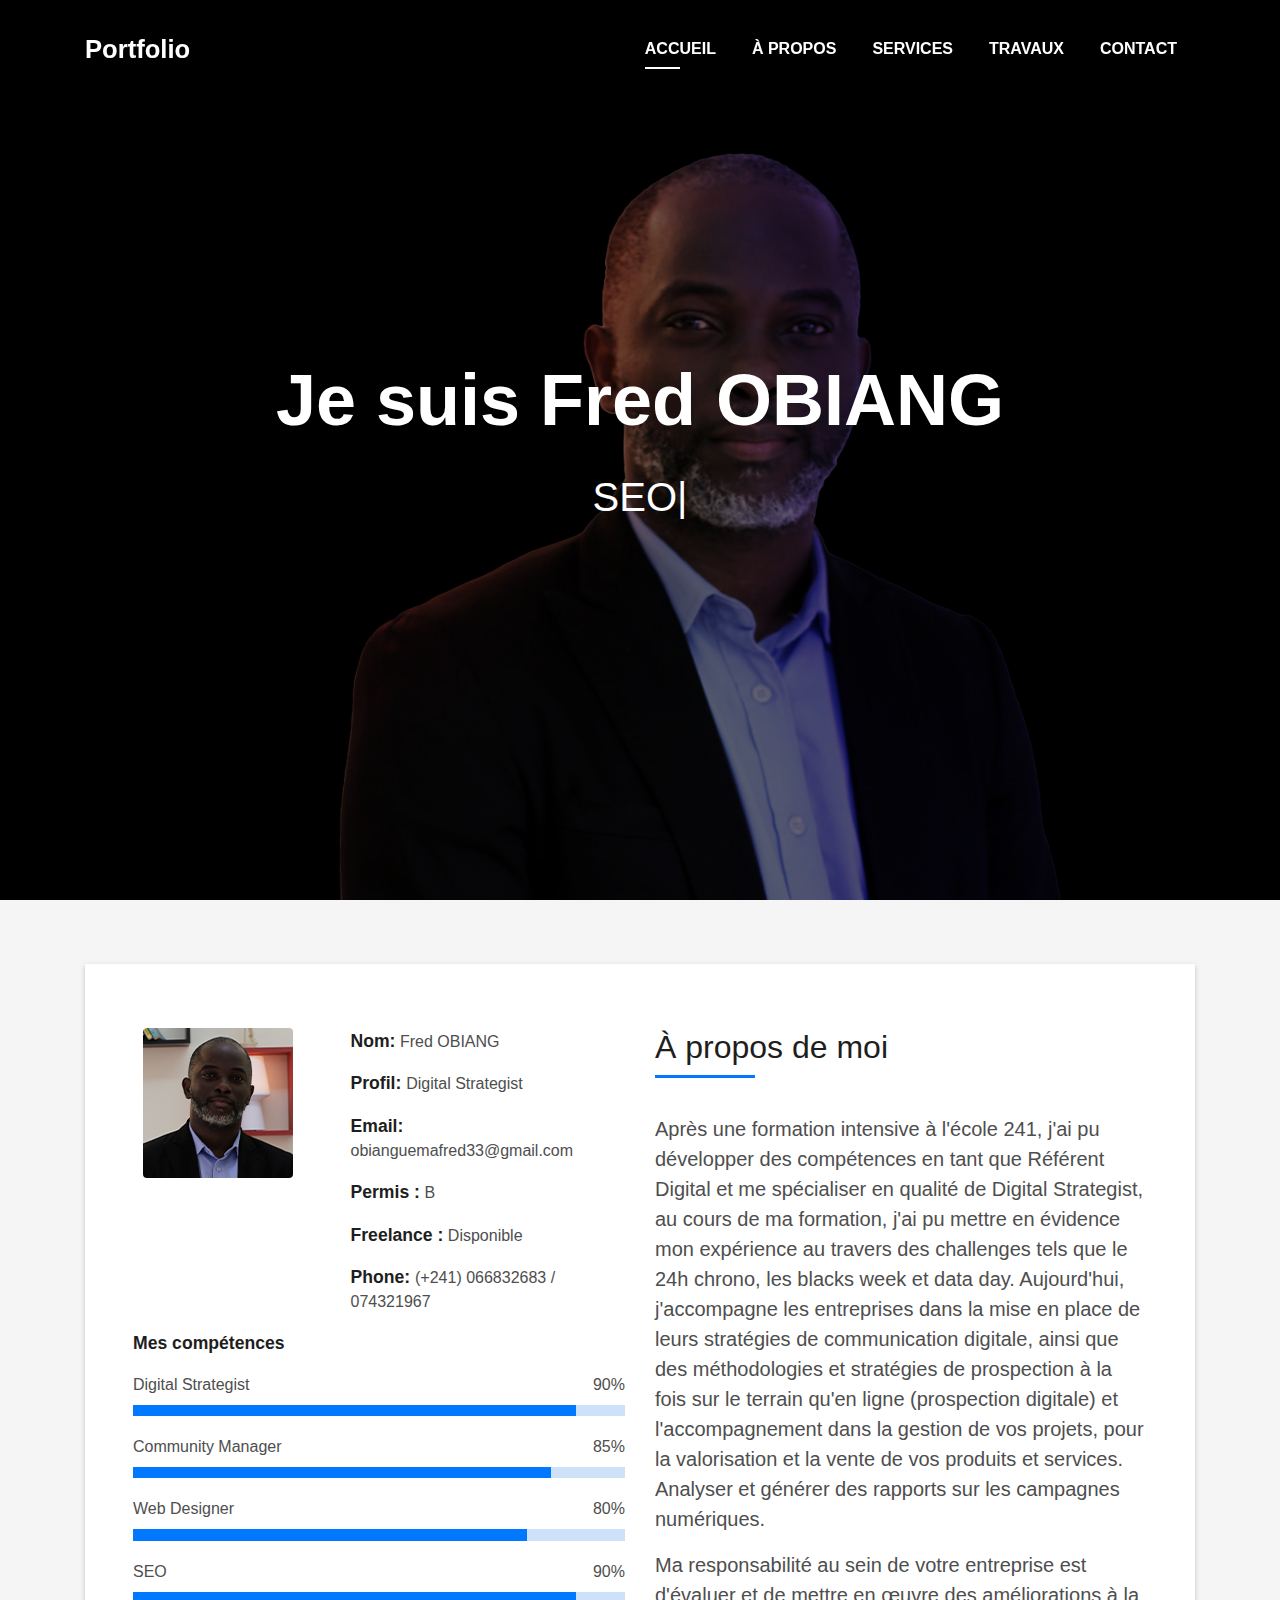
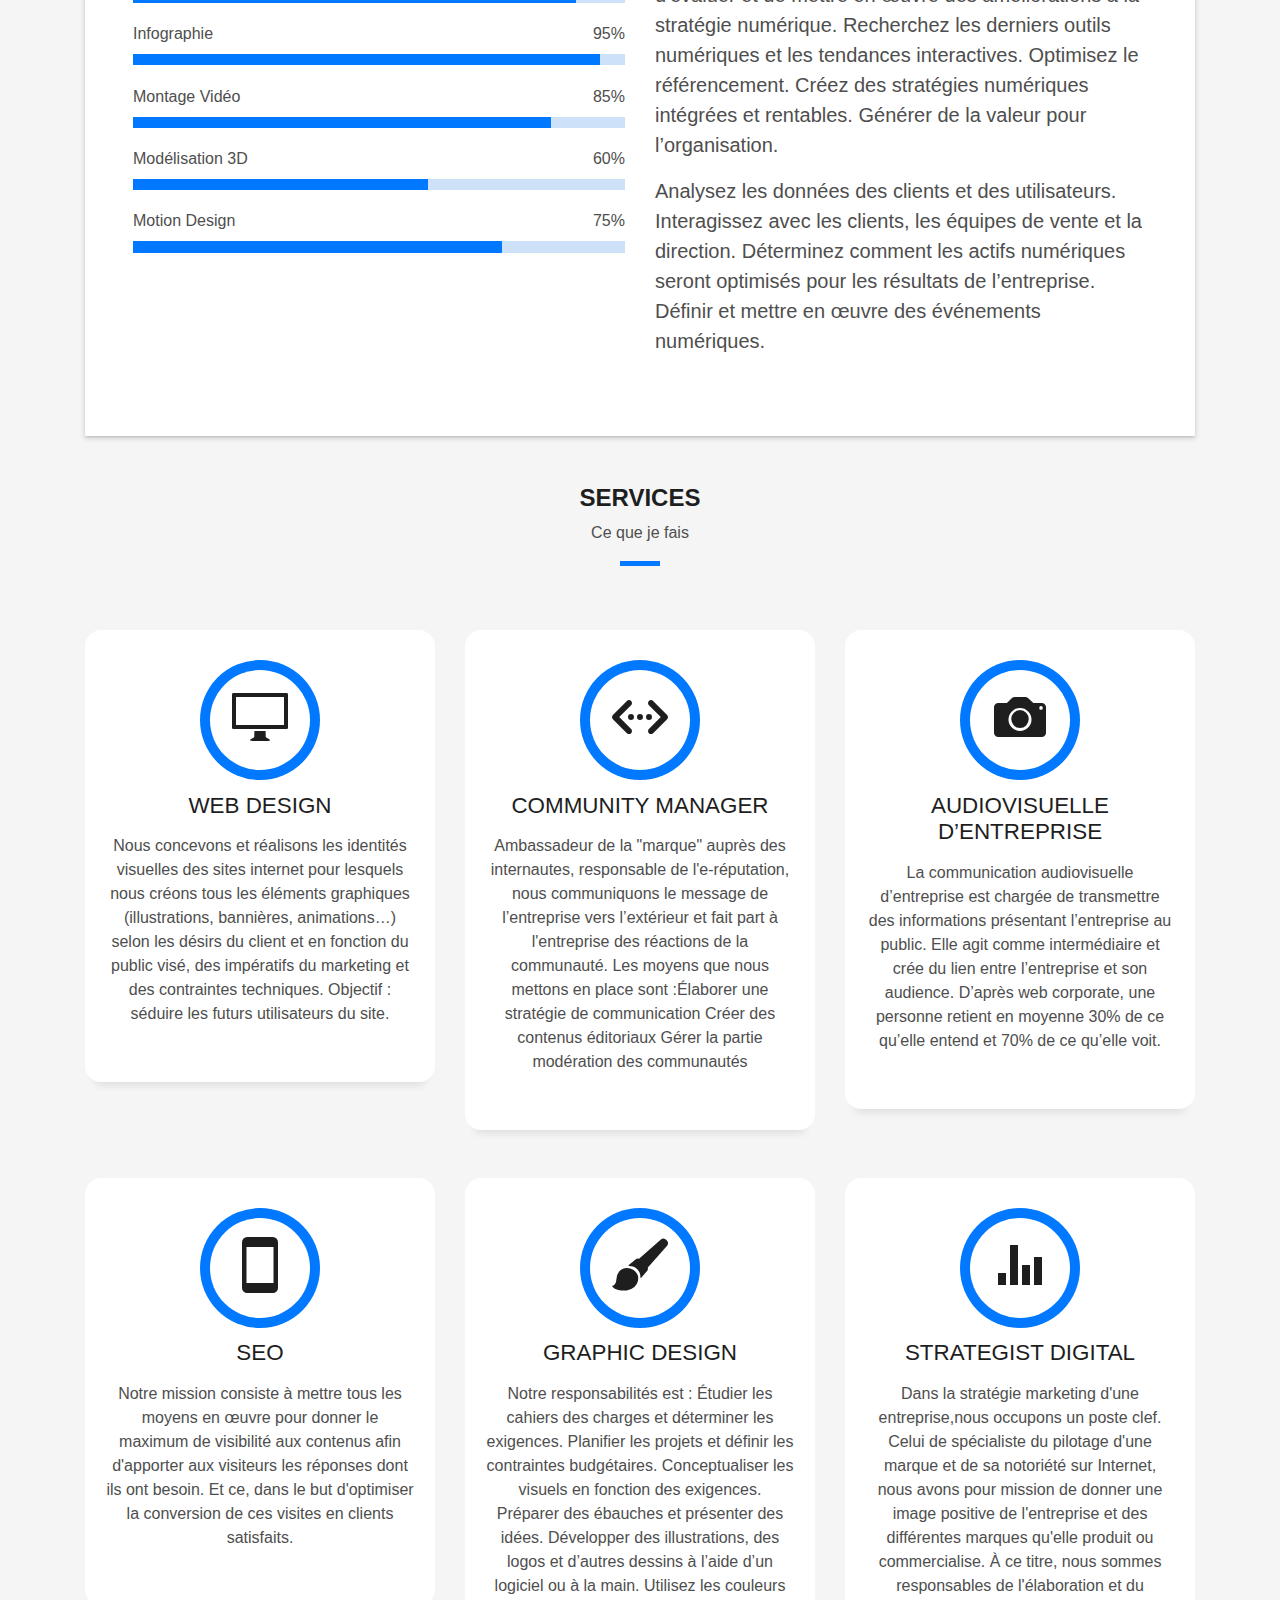
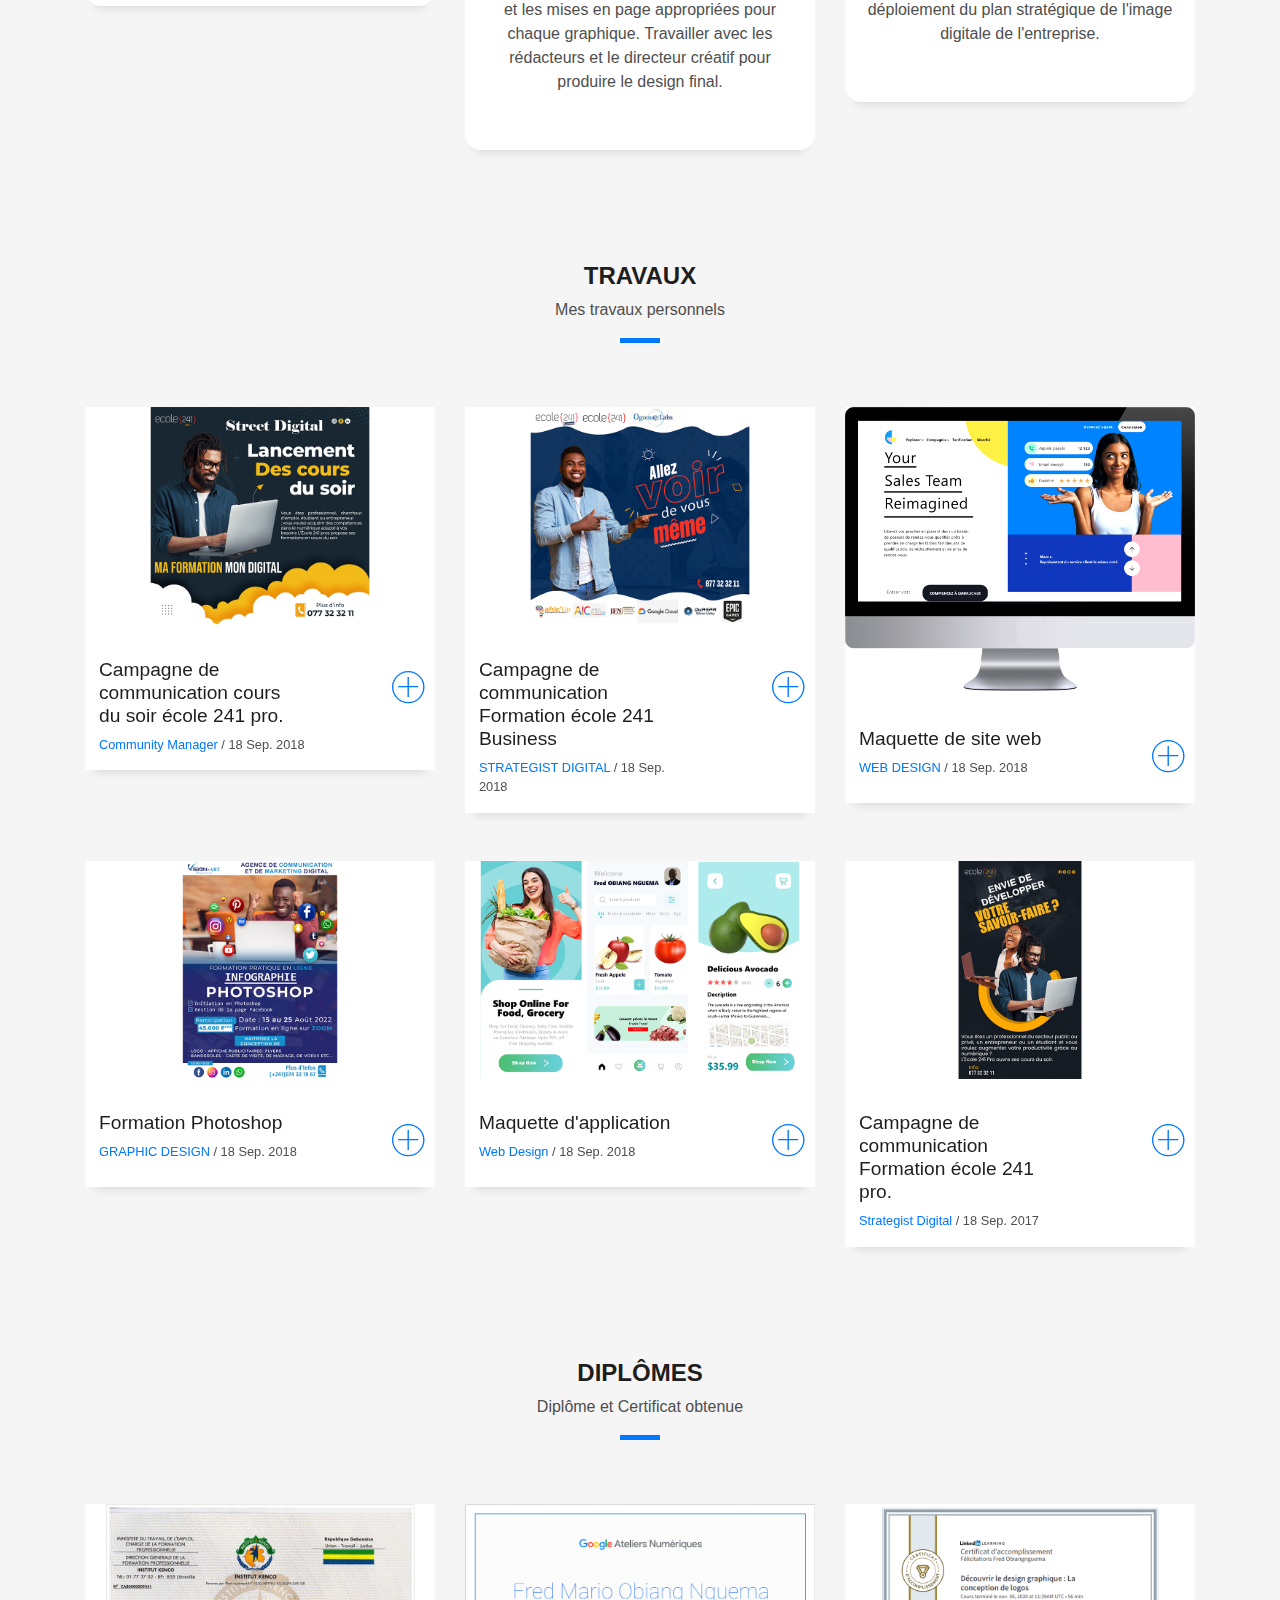
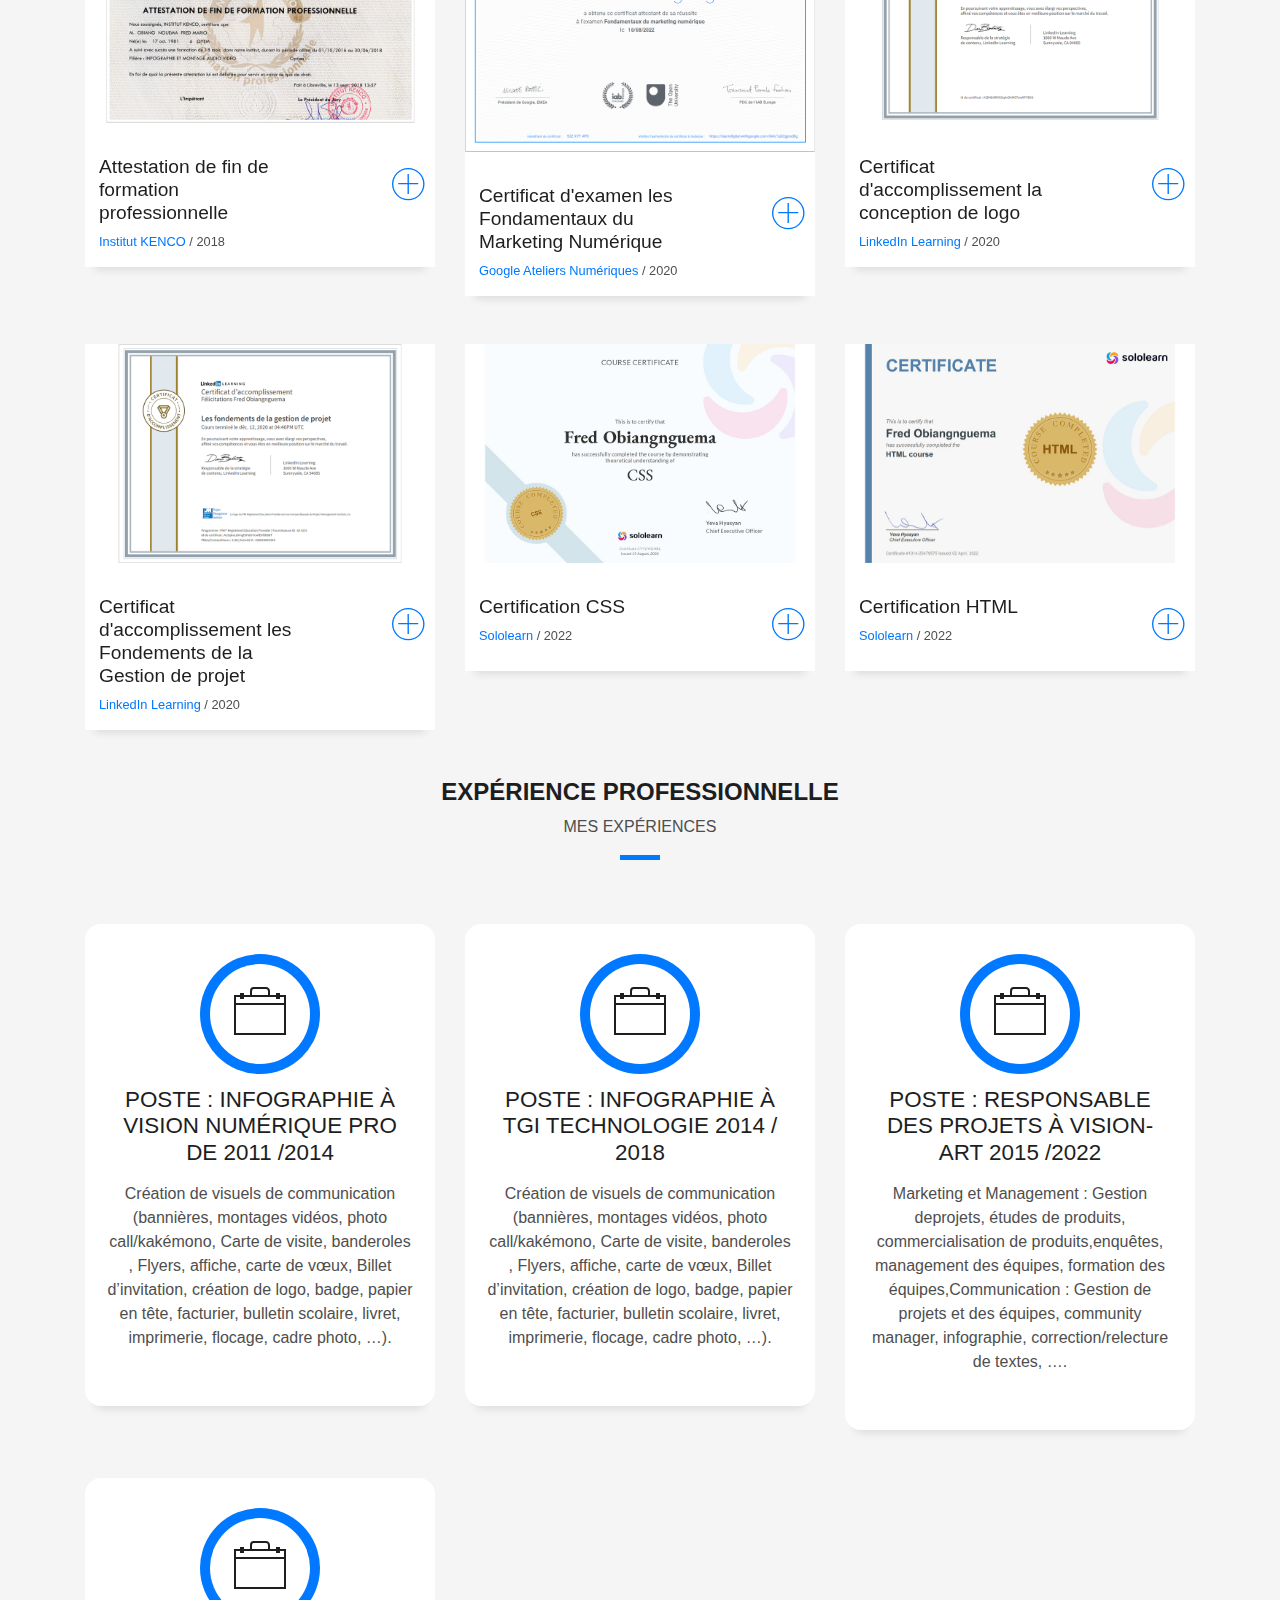
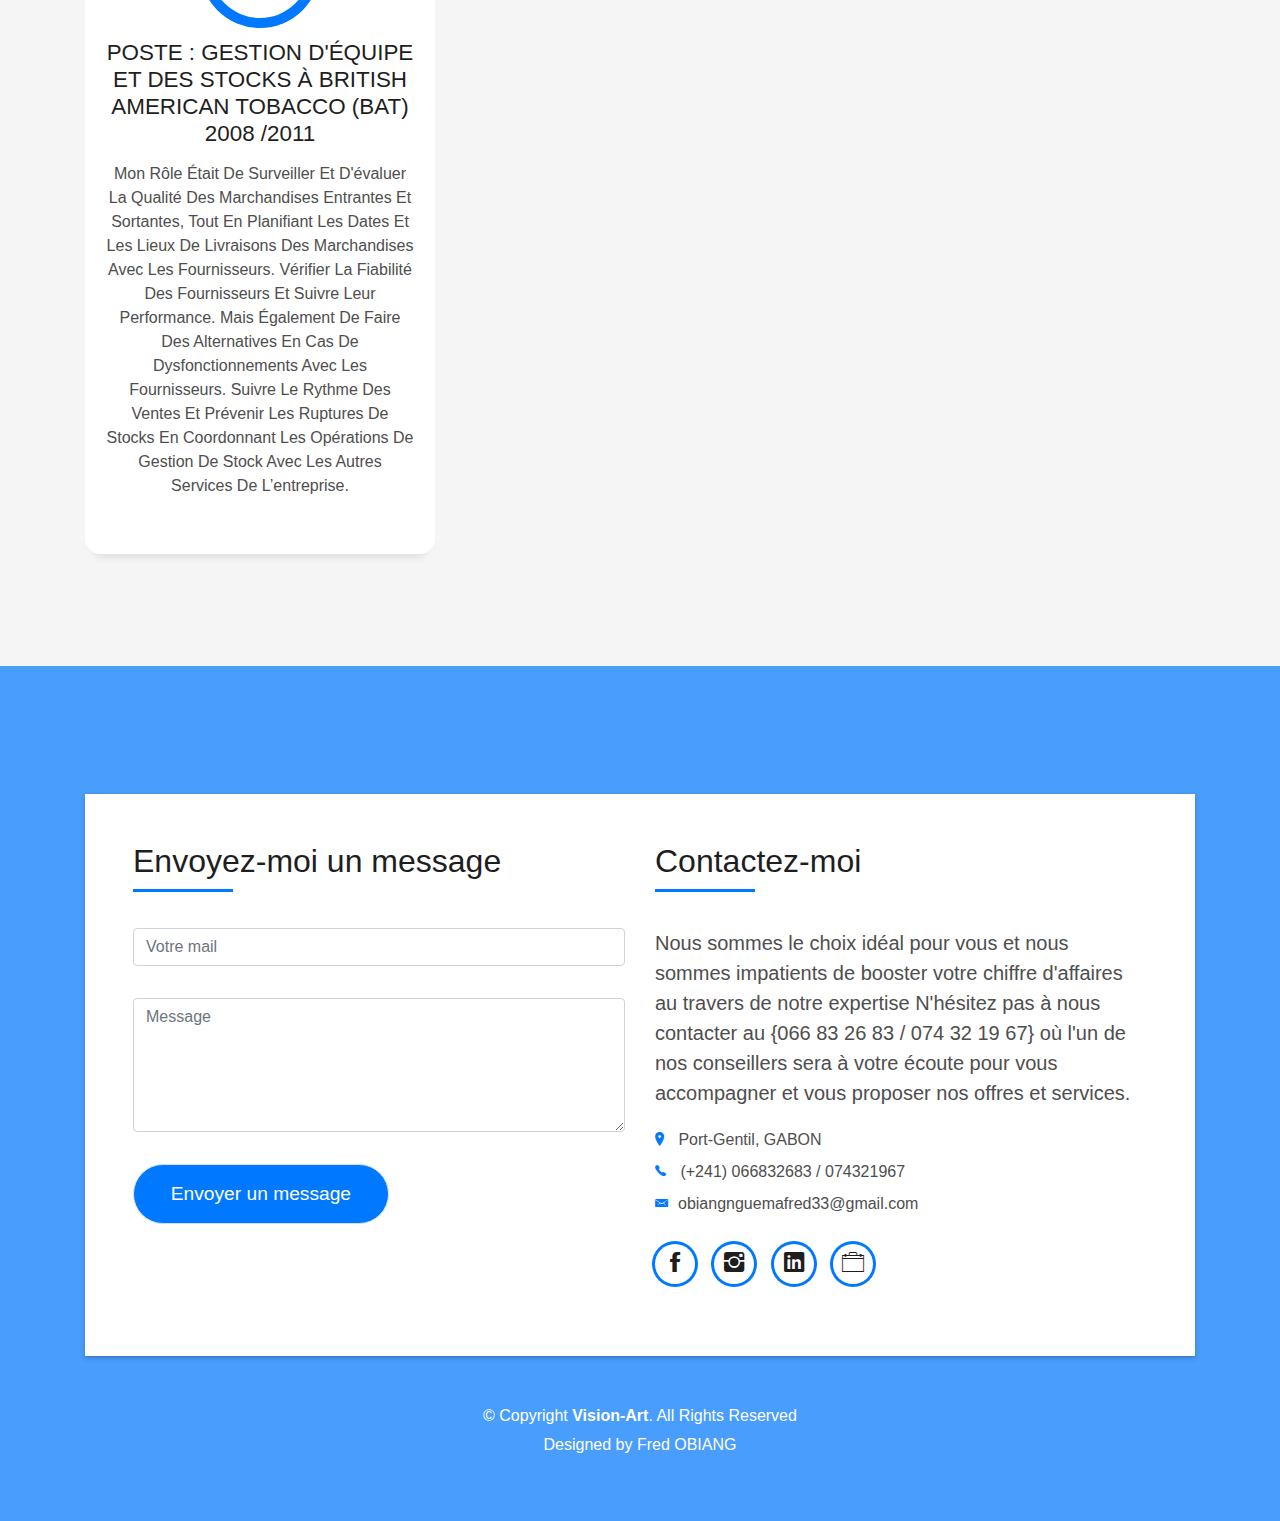
<file: index.html>
<!DOCTYPE html>
<html lang="fr">
<head>
  <meta charset="utf-8">
  <title>Portfolio Fred OBIANG NGUEMA</title>
  <meta content="width=device-width, initial-scale=1.0" name="viewport">
  <meta content="" name="keywords">
  <meta content="" name="description">

  <!-- Favicons -->
  <link href="img/favicon1.png" rel="icon">
  <link href="img/favicon1.png" rel="apple-touch-icon">

  <!-- Bootstrap CSS File -->
  <link href="lib/bootstrap/css/bootstrap.min.css" rel="stylesheet">

  <!-- Libraries CSS Files -->
  <link href="lib/font-awesome/css/font-awesome.min.css" rel="stylesheet">
  <link href="lib/animate/animate.min.css" rel="stylesheet">
  <link href="lib/ionicons/css/ionicons.min.css" rel="stylesheet">
  <link href="lib/owlcarousel/assets/owl.carousel.min.css" rel="stylesheet">
  <link href="lib/lightbox/css/lightbox.min.css" rel="stylesheet">

  <!-- Main Stylesheet File -->
  <link href="css/style.css" rel="stylesheet">

  <!-- =======================================================
    Theme Name: DevFolio
    Theme URL: https://bootstrapmade.com/devfolio-bootstrap-portfolio-html-template/
    Author: BootstrapMade.com
    License: https://bootstrapmade.com/license/
  ======================================================= -->
</head>

<body id="page-top">

  <!--/ Nav Star /-->
  <nav class="navbar navbar-b navbar-trans navbar-expand-md fixed-top" id="mainNav">
    <div class="container">
      <a class="navbar-brand js-scroll" href="#page-top">Portfolio</a>
      <button class="navbar-toggler collapsed" type="button" data-toggle="collapse" data-target="#navbarDefault"
        aria-controls="navbarDefault" aria-expanded="false" aria-label="Toggle navigation">
        <span></span>
        <span></span>
        <span></span>
      </button>
      <div class="navbar-collapse collapse justify-content-end" id="navbarDefault">
        <ul class="navbar-nav">
          <li class="nav-item">
            <a class="nav-link js-scroll active" href="#home">Accueil</a>
          </li>
          <li class="nav-item">
            <a class="nav-link js-scroll" href="#about">à propos</a>
          </li>
          <li class="nav-item">
            <a class="nav-link js-scroll" href="#service">Services</a>
          </li>
          <li class="nav-item">
            <a class="nav-link js-scroll" href="#work">Travaux</a>
          </li>
          <li class="nav-item">
            <a class="nav-link js-scroll" href="#contact">Contact</a>
          </li>
        </ul>
      </div>
    </div>
  </nav>
  <!--/ Nav End /-->

  <!--/ Intro Skew Star /-->
  <div id="home" class="intro route bg-image" style="background-image: url(img/Image-04.jpg)">
    <div class="overlay-itro"></div>
    <div class="intro-content display-table">
      <div class="table-cell">
        <div class="container">
          <!--<p class="display-6 color-d">Hello, world!</p>-->
          <h1 class="intro-title mb-4">Je suis Fred OBIANG</h1>
          <p class="intro-subtitle"><span class="text-slider-items">SEO,Community Manager,Web Designer,Digital Strategist,Graphic Designer</span><strong class="text-slider"></strong></p>
          <!-- <p class="pt-3"><a class="btn btn-primary btn js-scroll px-4" href="#about" role="button">Learn More</a></p> -->
        </div>
      </div>
    </div>
  </div>
  <!--/ Intro Skew End /-->

  <section id="about" class="about-mf sect-pt4 route">
    <div class="container">
      <div class="row">
        <div class="col-sm-12">
          <div class="box-shadow-full">
            <div class="row">
              <div class="col-md-6">
                <div class="row">
                  <div class="col-sm-6 col-md-5">
                    <div class="about-img">
                      <img src="img/Image-05.png" class="img-fluid rounded b-shadow-a" alt="">
                    </div>
                  </div>
                  <div class="col-sm-6 col-md-7">
                    <div class="about-info">
                      <p><span class="title-s">Nom:</span> <span>Fred OBIANG</span></p>
                      <p><span class="title-s">Profil: </span> <span>Digital Strategist</span></p>
                      <p><span class="title-s">Email: </span> <span>obianguemafred33@gmail.com</span></p>
                      <p><span class="title-s">Permis :</span> <span>B</span></p>
                      <p><span class="title-s">Freelance :</span> <span>Disponible</span></p>
                      <p><span class="title-s">Phone: </span> <span>(+241) 066832683 / 074321967</span></p>
                    </div>
                  </div>
                </div>
                <div class="skill-mf">
                  <p class="title-s">Mes compétences</p>
                  <span>Digital Strategist</span> <span class="pull-right">90%</span>
                  <div class="progress">
                    <div class="progress-bar" role="progressbar" style="width: 90%;" aria-valuenow="90" aria-valuemin="0"
                      aria-valuemax="100"></div>
                  </div>
                  <span>Community Manager</span> <span class="pull-right">85%</span>
                  <div class="progress">
                    <div class="progress-bar" role="progressbar" style="width: 85%" aria-valuenow="85" aria-valuemin="0"
                      aria-valuemax="100"></div>
                  </div>
                  <span>Web Designer</span> <span class="pull-right">80%</span>
                  <div class="progress">
                    <div class="progress-bar" role="progressbar" style="width: 80%" aria-valuenow="80" aria-valuemin="0"
                      aria-valuemax="100"></div>
                  </div>
                  <span>SEO</span> <span class="pull-right">90%</span>
                  <div class="progress">
                    <div class="progress-bar" role="progressbar" style="width: 90%" aria-valuenow="90" aria-valuemin="0"
                      aria-valuemax="100"></div>
                  </div>
                  <span>Infographie</span> <span class="pull-right">95%</span>
                  <div class="progress">
                    <div class="progress-bar" role="progressbar" style="width: 95%" aria-valuenow="95" aria-valuemin="0"
                      aria-valuemax="100"></div>
                  </div>
                  <span>Montage Vidéo</span> <span class="pull-right">85%</span>
                  <div class="progress">
                    <div class="progress-bar" role="progressbar" style="width: 85%" aria-valuenow="85" aria-valuemin="0"
                      aria-valuemax="100"></div>
                  </div>
                  <span>Modélisation 3D</span> <span class="pull-right">60%</span>
                  <div class="progress">
                    <div class="progress-bar" role="progressbar" style="width: 60%" aria-valuenow="60" aria-valuemin="0"
                      aria-valuemax="100"></div>
                  </div>
                  <span>Motion Design</span> <span class="pull-right">75%</span>
                  <div class="progress">
                    <div class="progress-bar" role="progressbar" style="width: 75%" aria-valuenow="75" aria-valuemin="0"
                      aria-valuemax="100"></div>
                  </div>
                </div>
              </div>
              <div class="col-md-6">
                <div class="about-me pt-4 pt-md-0">
                  <div class="title-box-2">
                    <h5 class="title-left">
                      À propos de moi
                    </h5>
                  </div>
                  <p class="lead">
                    Après une formation intensive à l'école 241,
                    j'ai pu développer des compétences en tant que Référent Digital et
                    me spécialiser en qualité de Digital Strategist, au cours de ma formation,
                    j'ai pu mettre en évidence mon expérience au travers des challenges
                    tels que le 24h chrono, les blacks week et data day.
                    Aujourd'hui, j'accompagne les entreprises dans la mise en place de leurs stratégies de communication digitale,
                    ainsi que des méthodologies et stratégies de prospection à la fois sur le terrain qu'en ligne (prospection digitale)
                    et l'accompagnement dans la gestion de vos projets, pour la valorisation et la vente de vos produits et services.
                    Analyser et générer des rapports sur les campagnes numériques.
                  </p>
                  <p class="lead">
                    Ma responsabilité au sein de votre entreprise est d'évaluer et de mettre en œuvre des améliorations à la stratégie numérique.
                    Recherchez les derniers outils numériques et les tendances interactives.
                    Optimisez le référencement. Créez des stratégies numériques intégrées et rentables. Générer de la valeur pour l’organisation.
                  <p class="lead">
                    Analysez les données des clients et des utilisateurs. Interagissez avec les clients,
                    les équipes de vente et la direction.
                    Déterminez comment les actifs numériques seront optimisés pour les résultats de l’entreprise.
                    Définir et mettre en œuvre des événements numériques.
                  </p>
                </div>
              </div>
            </div>
          </div>
        </div>
      </div>
    </div>
  </section>

  <!--/ Section Services Star /-->
  <section id="service" class="services-mf route">
    <div class="container">
      <div class="row">
        <div class="col-sm-12">
          <div class="title-box text-center">
            <h3 class="title-a">
              Services
            </h3>
            <p class="subtitle-a">
              Ce que je fais            </p>
            <div class="line-mf"></div>
          </div>
        </div>
      </div>
      <div class="row">
        <div class="col-md-4">
          <div class="service-box">
            <div class="service-ico">
              <span class="ico-circle"><i class="ion-monitor"></i></span>
            </div>
            <div class="service-content">
              <h2 class="s-title">Web Design</h2>
              <p class="s-description text-center">
                Nous concevons et réalisons les identités visuelles
                des sites internet pour lesquels nous créons tous les éléments graphiques
                (illustrations, bannières, animations…) selon les désirs du client et en fonction du public visé,
                des impératifs du marketing et des contraintes techniques. Objectif : séduire les futurs utilisateurs du site.
              </p>
            </div>
          </div>
        </div>
        <div class="col-md-4">
          <div class="service-box">
            <div class="service-ico">
              <span class="ico-circle"><i class="ion-code-working"></i></span>
            </div>
            <div class="service-content">
              <h2 class="s-title">Community Manager</h2>
              <p class="s-description text-center">
                Ambassadeur de la "marque" auprès des internautes,
                responsable de l'e-réputation, nous communiquons le message de l’entreprise vers l’extérieur
                et fait part à l'entreprise des réactions de la communauté.
                Les moyens que nous mettons en place sont :Élaborer une stratégie de communication
                Créer des contenus éditoriaux Gérer la partie modération des communautés
              </p>
            </div>
          </div>
        </div>
        <div class="col-md-4">
          <div class="service-box">
            <div class="service-ico">
              <span class="ico-circle"><i class="ion-camera"></i></span>
            </div>
            <div class="service-content">
              <h2 class="s-title">audiovisuelle d’entreprise</h2>
              <p class="s-description text-center">
                La communication audiovisuelle d’entreprise
                est chargée de transmettre des informations présentant l’entreprise au public.
                Elle agit comme intermédiaire et crée du lien entre l’entreprise et son audience.
                D’après web corporate, une personne retient en moyenne 30% de ce qu’elle entend et 70% de ce qu’elle voit.
            </div>
          </div>
        </div>
        <div class="col-md-4">
          <div class="service-box">
            <div class="service-ico">
              <span class="ico-circle"><i class="ion-android-phone-portrait"></i></span>
            </div>
            <div class="service-content">
              <h2 class="s-title">SEO</h2>
              <p class="s-description text-center">
                Notre mission consiste à mettre tous les moyens en œuvre pour donner le maximum de 
                visibilité aux contenus afin d'apporter aux visiteurs les réponses dont ils ont besoin. 
                Et ce, dans le but d'optimiser la conversion de ces visites en clients satisfaits.

              </p>
            </div>
          </div>
        </div>
        <div class="col-md-4">
          <div class="service-box">
            <div class="service-ico">
              <span class="ico-circle"><i class="ion-paintbrush"></i></span>
            </div>
            <div class="service-content">
              <h2 class="s-title">Graphic Design</h2>
              <p class="s-description text-center">
                Notre responsabilités est :
                Étudier les cahiers des charges et déterminer les exigences.
                Planifier les projets et définir les contraintes budgétaires.
                Conceptualiser les visuels en fonction des exigences.
                Préparer des ébauches et présenter des idées.
                Développer des illustrations, des logos et d’autres dessins à l’aide d’un logiciel ou à la main.
                Utilisez les couleurs et les mises en page appropriées pour chaque graphique.
                Travailler avec les rédacteurs et le directeur créatif pour produire le design final.


              </p>
            </div>
          </div>
        </div>
        <div class="col-md-4">
          <div class="service-box">
            <div class="service-ico">
              <span class="ico-circle"><i class="ion-stats-bars"></i></span>
            </div>
            <div class="service-content">
              <h2 class="s-title">STRATEGIST DIGITAL</h2>
              <p class="s-description text-center">
                Dans la stratégie marketing d'une entreprise,nous occupons un poste clef.
                Celui de spécialiste du pilotage d'une marque et de sa notoriété sur Internet,
                nous avons pour mission de donner une image positive de l'entreprise et des différentes marques qu'elle produit ou commercialise. À ce titre, nous sommes responsables de l'élaboration et du déploiement du plan stratégique de l'image digitale de l'entreprise.
              </p>
            </div>
          </div>
        </div>
      </div>
    </div>
  </section>
  <!--/ Section Services End /-->
  <!--/ Section Portfolio Star /-->
  <section id="work" class="portfolio-mf sect-pt4 route">
    <div class="container">
      <div class="row">
        <div class="col-sm-12">
          <div class="title-box text-center">
            <h3 class="title-a">
              Travaux 
            </h3>
            <p class="subtitle-a">
              Mes travaux personnels</p>
            <div class="line-mf"></div>
          </div>
        </div>
      </div>
      <div class="row">
        <div class="col-md-4">
          <div class="work-box">
            <a href="img/Travaux-01.png" data-lightbox="gallery-mf">
              <div class="work-img">
                <img src="img/Travaux-01.png" alt="" class="img-fluid">
              </div>
              <div class="work-content">
                <div class="row">
                  <div class="col-sm-8">
                    <h2 class="w-title">Campagne de communication cours du soir école 241 pro.</h2>
                    <div class="w-more">
                      <span class="w-ctegory">Community Manager</span> / <span class="w-date">18 Sep. 2018</span>
                    </div>
                  </div>
                  <div class="col-sm-4">
                    <div class="w-like">
                      <span class="ion-ios-plus-outline"></span>
                    </div>
                  </div>
                </div>
              </div>
            </a>
          </div>
        </div>
        <div class="col-md-4">
          <div class="work-box">
            <a href="img/Travaux-02.png" data-lightbox="gallery-mf">
              <div class="work-img">
                <img src="img/Travaux-02.png" alt="" class="img-fluid">
              </div>
              <div class="work-content">
                <div class="row">
                  <div class="col-sm-8">
                    <h2 class="w-title">Campagne de communication Formation école 241 Business</h2>
                    <div class="w-more">
                      <span class="w-ctegory">STRATEGIST DIGITAL</span> / <span class="w-date">18 Sep. 2018</span>
                    </div>
                  </div>
                  <div class="col-sm-4">
                    <div class="w-like">
                      <span class="ion-ios-plus-outline"></span>
                    </div>
                  </div>
                </div>
              </div>
            </a>
          </div>
        </div>
        <div class="col-md-4">
          <div class="work-box">
            <a href="img/Un mockup de la page d'accueille du site en version desktop.png" data-lightbox="gallery-mf">
              <div class="work-img">
                <img src="img/Un mockup de la page d'accueille du site en version desktop.png" alt="" class="img-fluid">
              </div>
              <div class="work-content">
                <div class="row">
                  <div class="col-sm-8">
                    <h2 class="w-title">Maquette de site web</h2>
                    <div class="w-more">
                      <span class="w-ctegory">WEB DESIGN</span> / <span class="w-date">18 Sep. 2018</span>
                    </div>
                  </div>
                  <div class="col-sm-4">
                    <div class="w-like">
                      <span class="ion-ios-plus-outline"></span>
                    </div>
                  </div>
                </div>
              </div>
            </a>
          </div>
        </div>
        <div class="col-md-4">
          <div class="work-box">
            <a href="img/Formation-Photoshop01.png" data-lightbox="gallery-mf">
              <div class="work-img">
                <img src="img/Formation-Photoshop01.png" alt="" class="img-fluid">
              </div>
              <div class="work-content">
                <div class="row">
                  <div class="col-sm-8">
                    <h2 class="w-title">Formation Photoshop</h2>
                    <div class="w-more">
                      <span class="w-ctegory">GRAPHIC DESIGN</span> / <span class="w-date">18 Sep. 2018</span>
                    </div>
                  </div>
                  <div class="col-sm-4">
                    <div class="w-like">
                      <span class="ion-ios-plus-outline"></span>
                    </div>
                  </div>
                </div>
              </div>
            </a>
          </div>
        </div>
        <div class="col-md-4">
          <div class="work-box">
            <a href="img/Test-Conception-Imitation01.png" data-lightbox="gallery-mf">
              <div class="work-img">
                <img src="img/Test-Conception-Imitation01.png" alt="" class="img-fluid">
              </div>
              <div class="work-content">
                <div class="row">
                  <div class="col-sm-8">
                    <h2 class="w-title">Maquette d'application</h2>
                    <div class="w-more">
                      <span class="w-ctegory">Web Design</span> / <span class="w-date">18 Sep. 2018</span>
                    </div>
                  </div>
                  <div class="col-sm-4">
                    <div class="w-like">
                      <span class="ion-ios-plus-outline"></span>
                    </div>
                  </div>
                </div>
              </div>
            </a>
          </div>
        </div>
        <div class="col-md-4">
          <div class="work-box">
            <a href="img/Affiche-03.jpg" data-lightbox="gallery-mf">
              <div class="work-img">
                <img src="img/Affiche-03.jpg" alt="" class="img-fluid">
              </div>
              <div class="work-content">
                <div class="row">
                  <div class="col-sm-8">
                    <h2 class="w-title">Campagne de communication Formation école 241 pro.</h2>
                    <div class="w-more">
                      <span class="w-ctegory">Strategist Digital</span> / <span class="w-date">18 Sep. 2017</span>
                    </div>
                  </div>
                  <div class="col-sm-4">
                    <div class="w-like">
                      <span class="ion-ios-plus-outline"></span>
                    </div>
                  </div>
                </div>
              </div>
            </a>
          </div>
        </div>
        
      </div>
    </div>
  </section>
  <!--/ Section Portfolio End /-->

  <!--/ Section Testimonials Star /-->
  <section id="work" class="portfolio-mf sect-pt4 route">
    <div class="container">
      <div class="row">
        <div class="col-sm-12">
          <div class="title-box text-center">
            <h3 class="title-a">
              Diplômes 
            </h3>
            <p class="subtitle-a">
              Diplôme et Certificat obtenue</p>
            <div class="line-mf"></div>
          </div>
        </div>
      </div>
      <div class="row">
        <div class="col-md-4">
          <div class="work-box">
            <a href="img/attestation-KENCO-1.png" data-lightbox="gallery-mf">
              <div class="work-img">
                <img src="img/attestation-KENCO-1.png" alt="" class="img-fluid">
              </div>
              <div class="work-content">
                <div class="row">
                  <div class="col-sm-8">
                    <h2 class="w-title">Attestation de fin de formation professionnelle</h2>
                    <div class="w-more">
                      <span class="w-ctegory">Institut KENCO</span> / <span class="w-date">2018</span>
                    </div>
                  </div>
                  <div class="col-sm-4">
                    <div class="w-like">
                      <span class="ion-ios-plus-outline"></span>
                    </div>
                  </div>
                </div>
              </div>
            </a>
          </div>
        </div>
        <div class="col-md-4">
          <div class="work-box">
            <a href="img/Capture d’écran 2022-08-10 130511.png" data-lightbox="gallery-mf">
              <div class="work-img">
                <img src="img/Capture d’écran 2022-08-10 130511.png" alt="" class="img-fluid">
              </div>
              <div class="work-content">
                <div class="row">
                  <div class="col-sm-8">
                    <h2 class="w-title">Certificat d'examen les Fondamentaux du Marketing Numérique</h2>
                    <div class="w-more">
                      <span class="w-ctegory">Google Ateliers Numériques</span> / <span class="w-date">2020</span>
                    </div>
                  </div>
                  <div class="col-sm-4">
                    <div class="w-like">
                      <span class="ion-ios-plus-outline"></span>
                    </div>
                  </div>
                </div>
              </div>
            </a>
          </div>
        </div>
        <div class="col-md-4">
          <div class="work-box">
            <a href="img/Certificat-d'accomplissement-la-conception-de-logo1.png" data-lightbox="gallery-mf">
              <div class="work-img">
                <img src="img/Certificat-d'accomplissement-la-conception-de-logo1.png" alt="" class="img-fluid">
              </div>
              <div class="work-content">
                <div class="row">
                  <div class="col-sm-8">
                    <h2 class="w-title">Certificat d'accomplissement la conception de logo</h2>
                    <div class="w-more">
                      <span class="w-ctegory">LinkedIn Learning</span> / <span class="w-date">2020</span>
                    </div>
                  </div>
                  <div class="col-sm-4">
                    <div class="w-like">
                      <span class="ion-ios-plus-outline"></span>
                    </div>
                  </div>
                </div>
              </div>
            </a>
          </div>
        </div>
        <div class="col-md-4">
          <div class="work-box">
            <a href="img/Certificat d'accomplissement la gestion d'entreprise.png" data-lightbox="gallery-mf">
              <div class="work-img">
                <img src="img/Certificat-d'accomplissement-la-gestion-d'entreprise2.png" alt="" class="img-fluid">
              </div>
              <div class="work-content">
                <div class="row">
                  <div class="col-sm-8">
                    <h2 class="w-title">Certificat d'accomplissement les Fondements de la Gestion de projet</h2>
                    <div class="w-more">
                      <span class="w-ctegory">LinkedIn Learning</span> / <span class="w-date">2020</span>
                    </div>
                  </div>
                  <div class="col-sm-4">
                    <div class="w-like">
                      <span class="ion-ios-plus-outline"></span>
                    </div>
                  </div>
                </div>
              </div>
            </a>
          </div>
        </div>
        <div class="col-md-4">
          <div class="work-box">
            <a href="img/Certificat-Sololearn-CSS1.png" data-lightbox="gallery-mf">
              <div class="work-img">
                <img src="img/Certificat-Sololearn-CSS1.png" alt="" class="img-fluid">
              </div>
              <div class="work-content">
                <div class="row">
                  <div class="col-sm-8">
                    <h2 class="w-title">Certification CSS</h2>
                    <div class="w-more">
                      <span class="w-ctegory">Sololearn</span> / <span class="w-date">2022</span>
                    </div>
                  </div>
                  <div class="col-sm-4">
                    <div class="w-like">
                      <span class="ion-ios-plus-outline"></span>
                    </div>
                  </div>
                </div>
              </div>
            </a>
          </div>
        </div>
        <div class="col-md-4">
          <div class="work-box">
            <a href="img/Certificat-Sololearn-HTML-10.png" data-lightbox="gallery-mf">
              <div class="work-img">
                <img src="img/Certificat-Sololearn-HTML-10.png" alt="" class="img-fluid">
              </div>
              <div class="work-content">
                <div class="row">
                  <div class="col-sm-8">
                    <h2 class="w-title">Certification HTML</h2>
                    <div class="w-more">
                      <span class="w-ctegory">Sololearn</span> / <span class="w-date">2022</span>
                    </div>
                  </div>
                  <div class="col-sm-4">
                    <div class="w-like">
                      <span class="ion-ios-plus-outline"></span>
                    </div>
                  </div>
                </div>
              </div>
            </a>
          </div>
        </div>
        
      </div>
    </div>
  </section>
  <section id="service" class="services-mf route">
    <div class="container">
      <div class="row">
        <div class="col-sm-12">
          <div class="title-box text-center">
            <h2 class="title-a"> Expérience professionnelle
            </h2>
            <p class="subtitle-a">
              MES EXPÉRIENCES</p>
            <div class="line-mf"></div>
          </div>
        </div>
      </div>
      <div class="row">
        <div class="col-md-4">
          <div class="service-box">
            <div class="service-ico">
              <span class="ico-circle"><i class="ion-ios-briefcase-outline"></i></span>
            </div>
            <div class="service-content">
              <h2 class="s-title">Poste : Infographie à VISION NUMÉRIQUE PRO de 2011 /2014</h2>
              <p class="s-description text-center">
                Création de visuels de communication
                (bannières, montages vidéos, photo call/kakémono, Carte de visite,
                banderoles , Flyers, affiche, carte de
                vœux, Billet d’invitation, création de
                logo, badge, papier en tête, facturier,
                bulletin scolaire, livret, imprimerie,
                flocage, cadre photo, …).
              </p>
            </div>
          </div>
        </div>
        <div class="col-md-4">
          <div class="service-box">
            <div class="service-ico">
              <span class="ico-circle"><i class="ion-ios-briefcase-outline"></i></span>
            </div>
            <div class="service-content">
              <h2 class="s-title">Poste : Infographie à TGI TECHNOLOGIE 2014 / 2018</h2>
              <p class="s-description text-center">
                Création de visuels de communication
                (bannières, montages vidéos, photo call/kakémono, Carte de visite,
                banderoles , Flyers, affiche, carte de vœux, Billet d’invitation, création de
                logo, badge, papier en tête, facturier, bulletin scolaire, livret, imprimerie,
                flocage, cadre photo, …).
              </p>
            </div>
          </div>
        </div>
        <div class="col-md-4">
          <div class="service-box">
            <div class="service-ico">
              <span class="ico-circle"><i class="ion-ios-briefcase-outline"></i></span>
            </div>
            <div class="service-content">
              <h2 class="s-title">Poste : Responsable des Projets à Vision-Art 2015 /2022</h2>
              <p class="s-description text-center">
                Marketing et Management : Gestion deprojets, études de produits,
                commercialisation de produits,enquêtes, management des équipes,
                formation des équipes,Communication : Gestion de projets et des équipes, community manager,
                infographie, correction/relecture de textes, …. 
            </div>
          </div>
        </div>
        <div class="col-md-4">
          <div class="service-box">
            <div class="service-ico">
              <span class="ico-circle"><i class="ion-ios-briefcase-outline"></i></span>
            </div>
            <div class="service-content">
              <h2 class="s-title">Poste : Gestion d'équipe et des Stocks à British American Tobacco (BAT) 2008 /2011</h2>
              <p class="s-description text-center">
                Mon Rôle Était De Surveiller Et D'évaluer La Qualité Des Marchandises Entrantes Et Sortantes,
                Tout En Planifiant Les Dates Et Les Lieux De Livraisons Des Marchandises Avec Les Fournisseurs.
                Vérifier La Fiabilité Des Fournisseurs Et Suivre Leur Performance.
                Mais Également De Faire Des Alternatives En Cas De Dysfonctionnements Avec Les Fournisseurs.
                Suivre Le Rythme Des Ventes Et Prévenir Les Ruptures De Stocks En Coordonnant Les Opérations De Gestion De Stock
                Avec Les Autres Services De L’entreprise.

              </p>
            </div>
          </div>
        </div>
      </div>
    </div>
  </section>
  <!--/ Section Blog Star /-->
  <!--/ Section Blog End /-->

  <!--/ Section Contact-Footer Star /-->
  <section class="paralax-mf footer-paralax bg-image sect-mt4 route" style="background-image: url(img/overlay-bg.jpg)">
    <div class="overlay-mf"></div>
    <div class="container">
      <div class="row">
        <div class="col-sm-12">
          <div class="contact-mf">
            <div id="contact" class="box-shadow-full">
              <div class="row">
                <div class="col-md-6">
                  <div class="title-box-2">
                    <h5 class="title-left">
                      Envoyez-moi un message
                    </h5>
                  </div>
                  <div>
                      <form action="https://formspree.io/f/mpznqwla"
                      method="POST"
                    >
                      <div id="sendmessage">Votre message a été envoyé. Merci!</div>
                      <div id="errormessage"></div>
                      <div class="row">
                        
                        <div class="col-md-12 mb-3">
                          <div class="form-group">
                            <input type="email" class="form-control" name="email" id="email" placeholder="Votre mail" data-rule="email" data-msg="Please enter a valid email" />
                            <div class="validation"></div>
                          </div>
                        </div>
                       
                        <div class="col-md-12 mb-3">
                          <div class="form-group">
                            <textarea class="form-control" name="message" rows="5" data-rule="required" data-msg="Please write something for us" placeholder="Message"></textarea>
                            <div class="validation"></div>
                          </div>
                        </div>
                        <div class="col-md-12">
                          <button type="submit" class="button button-a button-big button-rouded">Envoyer un message</button>
                        </div>
                      </div>
                    </form>
                  </div>
                </div>
                <div class="col-md-6">
                  <div class="title-box-2 pt-4 pt-md-0">
                    <h5 class="title-left">
                      Contactez-moi
                    </h5>
                  </div>
                  <div class="more-info">
                    <p class="lead">
                      Nous sommes le choix idéal pour vous
                      et nous sommes impatients de booster votre chiffre d'affaires au travers de notre expertise
                      N'hésitez pas à nous contacter au {066 83 26 83 / 074 32 19 67}
                      où l'un de nos conseillers sera à votre écoute pour vous accompagner
                      et vous proposer nos offres et services.
                    </p>
                    <ul class="list-ico">
                      <li><span class="ion-ios-location"></span> Port-Gentil, GABON</li>
                      <li><span class="ion-ios-telephone"></span> (+241) 066832683 / 074321967</li>
                      <li><span class="ion-email"></span>obiangnguemafred33@gmail.com</li>
                    </ul>
                  </div>
                  <div class="socials">
                    <ul>
                      <li><a href="https://www.facebook.com/profile.php?id=100084108425614"target="_blank"><span class="ico-circle"><i class="ion-social-facebook"></i></span></a></li>
                      <li><a href="https://www.instagram.com/fredobiang/"target="_blank"><span class="ico-circle"><i class="ion-social-instagram"></i></span></a></li>
                      <li><a href="https://www.linkedin.com/in/fred-obiangnguema-5226951b9/"target="_blank"><span class="ico-circle"><i class="ion-social-linkedin"></i></span></a></li>
                      <li><a href="https://drive.google.com/file/d/1zzv-gEm5x1UAKp1cqwl6YoMvWkmIc37e/view?usp=sharing"target="_blank"><span class="ico-circle"><i class="ion-ios-briefcase-outline"></i></span></a></li>
                    </ul>
                  </div>
                </div>
              </div>
            </div>
          </div>
        </div>
      </div>
    </div>
    <footer>
      <div class="container">
        <div class="row">
          <div class="col-sm-12">
            <div class="copyright-box">
              <p class="copyright">&copy; Copyright <strong>Vision-Art</strong>. All Rights Reserved</p>
              <div class="credits">
                <!--
                  All the links in the footer should remain intact.
                  You can delete the links only if you purchased the pro version.
                  Licensing information: https://bootstrapmade.com/license/
                  Purchase the pro version with working PHP/AJAX contact form: https://bootstrapmade.com/buy/?theme=DevFolio
                -->
                Designed by <a href="https://bootstrapmade.com/">Fred OBIANG</a>
              </div>
            </div>
          </div>
        </div>
      </div>
    </footer>
  </section>
  <!--/ Section Contact-footer End /-->
  
  <div id="preloader"></div>

  <!-- JavaScript Libraries -->
  <script src="lib/jquery/jquery.min.js"></script>
  <script src="lib/jquery/jquery-migrate.min.js"></script>
  <script src="lib/popper/popper.min.js"></script>
  <script src="lib/bootstrap/js/bootstrap.min.js"></script>
  <script src="lib/easing/easing.min.js"></script>
  <script src="lib/counterup/jquery.waypoints.min.js"></script>
  <script src="lib/counterup/jquery.counterup.js"></script>
  <script src="lib/owlcarousel/owl.carousel.min.js"></script>
  <script src="lib/lightbox/js/lightbox.min.js"></script>
  <script src="lib/typed/typed.min.js"></script>
  <script src="//code.tidio.co/mio0drda53ui82cmoobur06gncnl8sus.js" async></script>
  <!-- Contact Form JavaScript File -->
  <script src="contactform/contactform.js"></script>

  <!-- Template Main Javascript File -->
  <script src="js/main.js"></script>

</body>
</html>
</file>
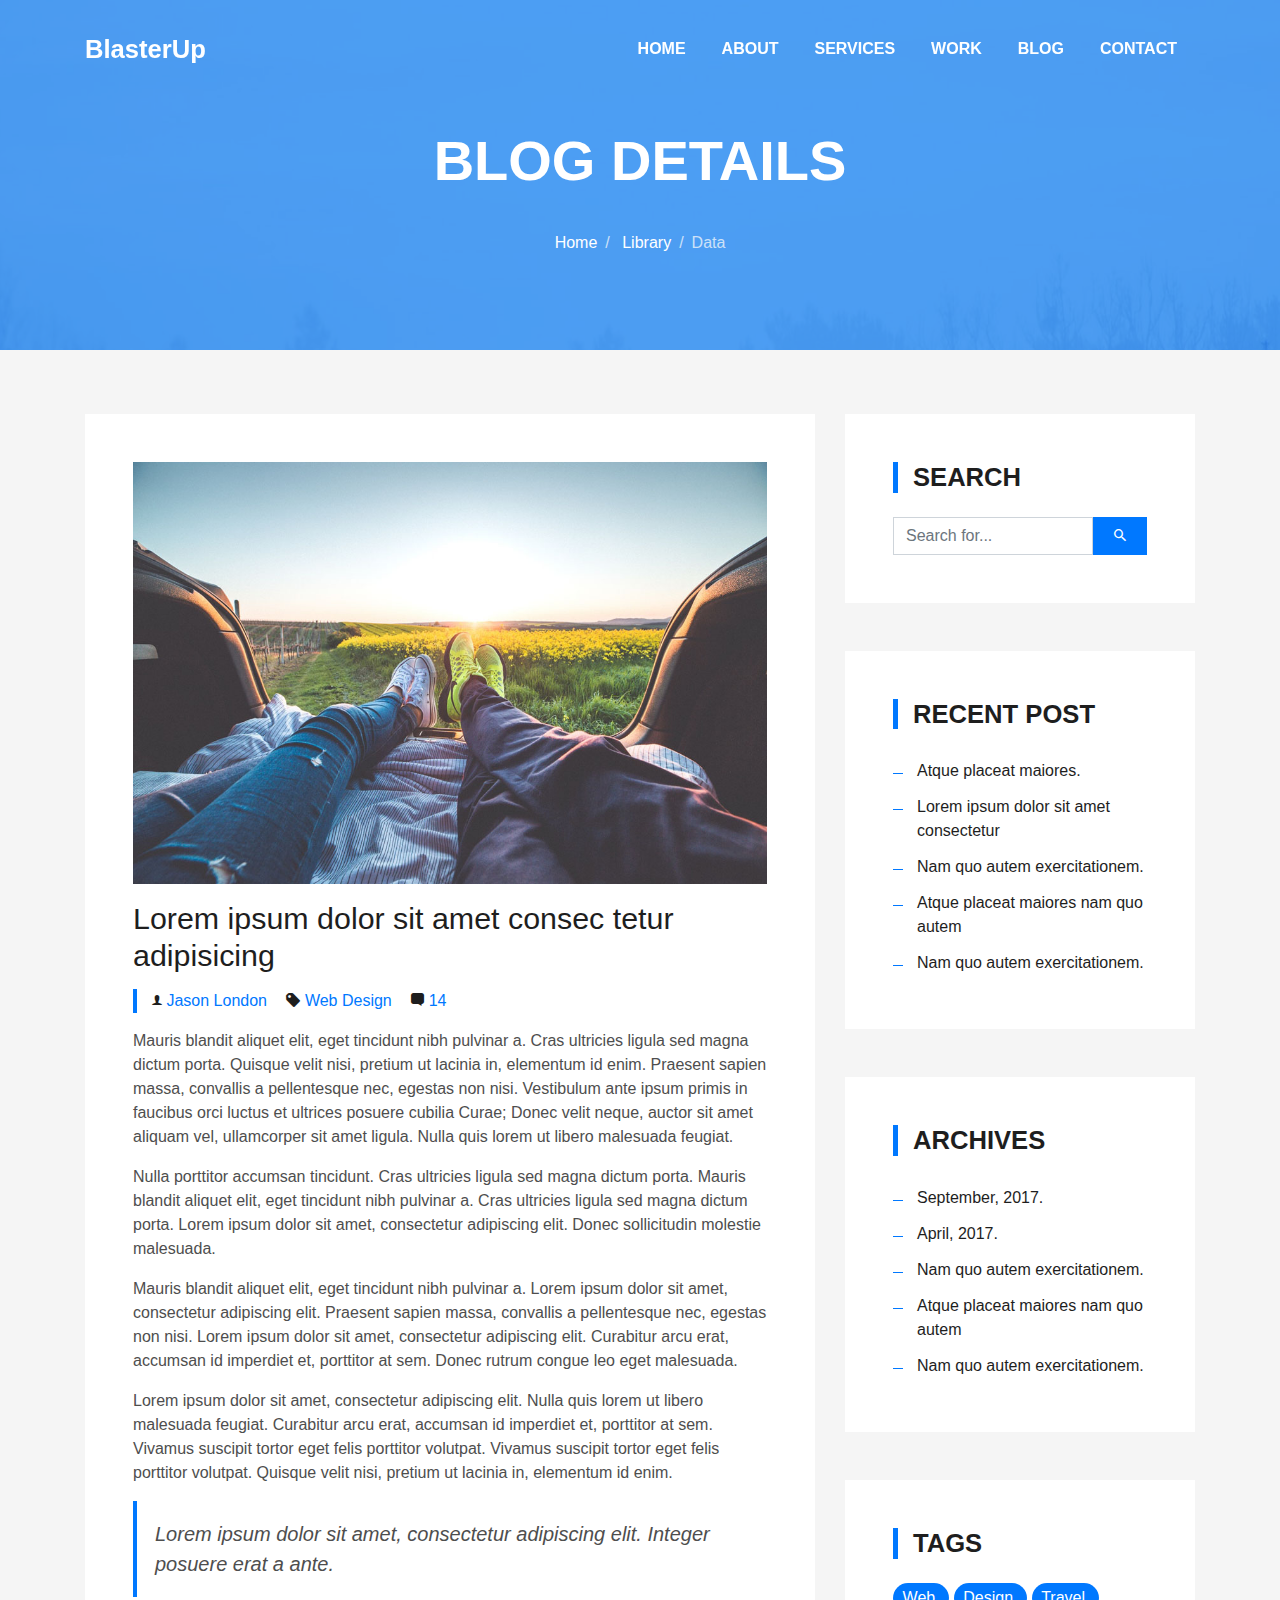
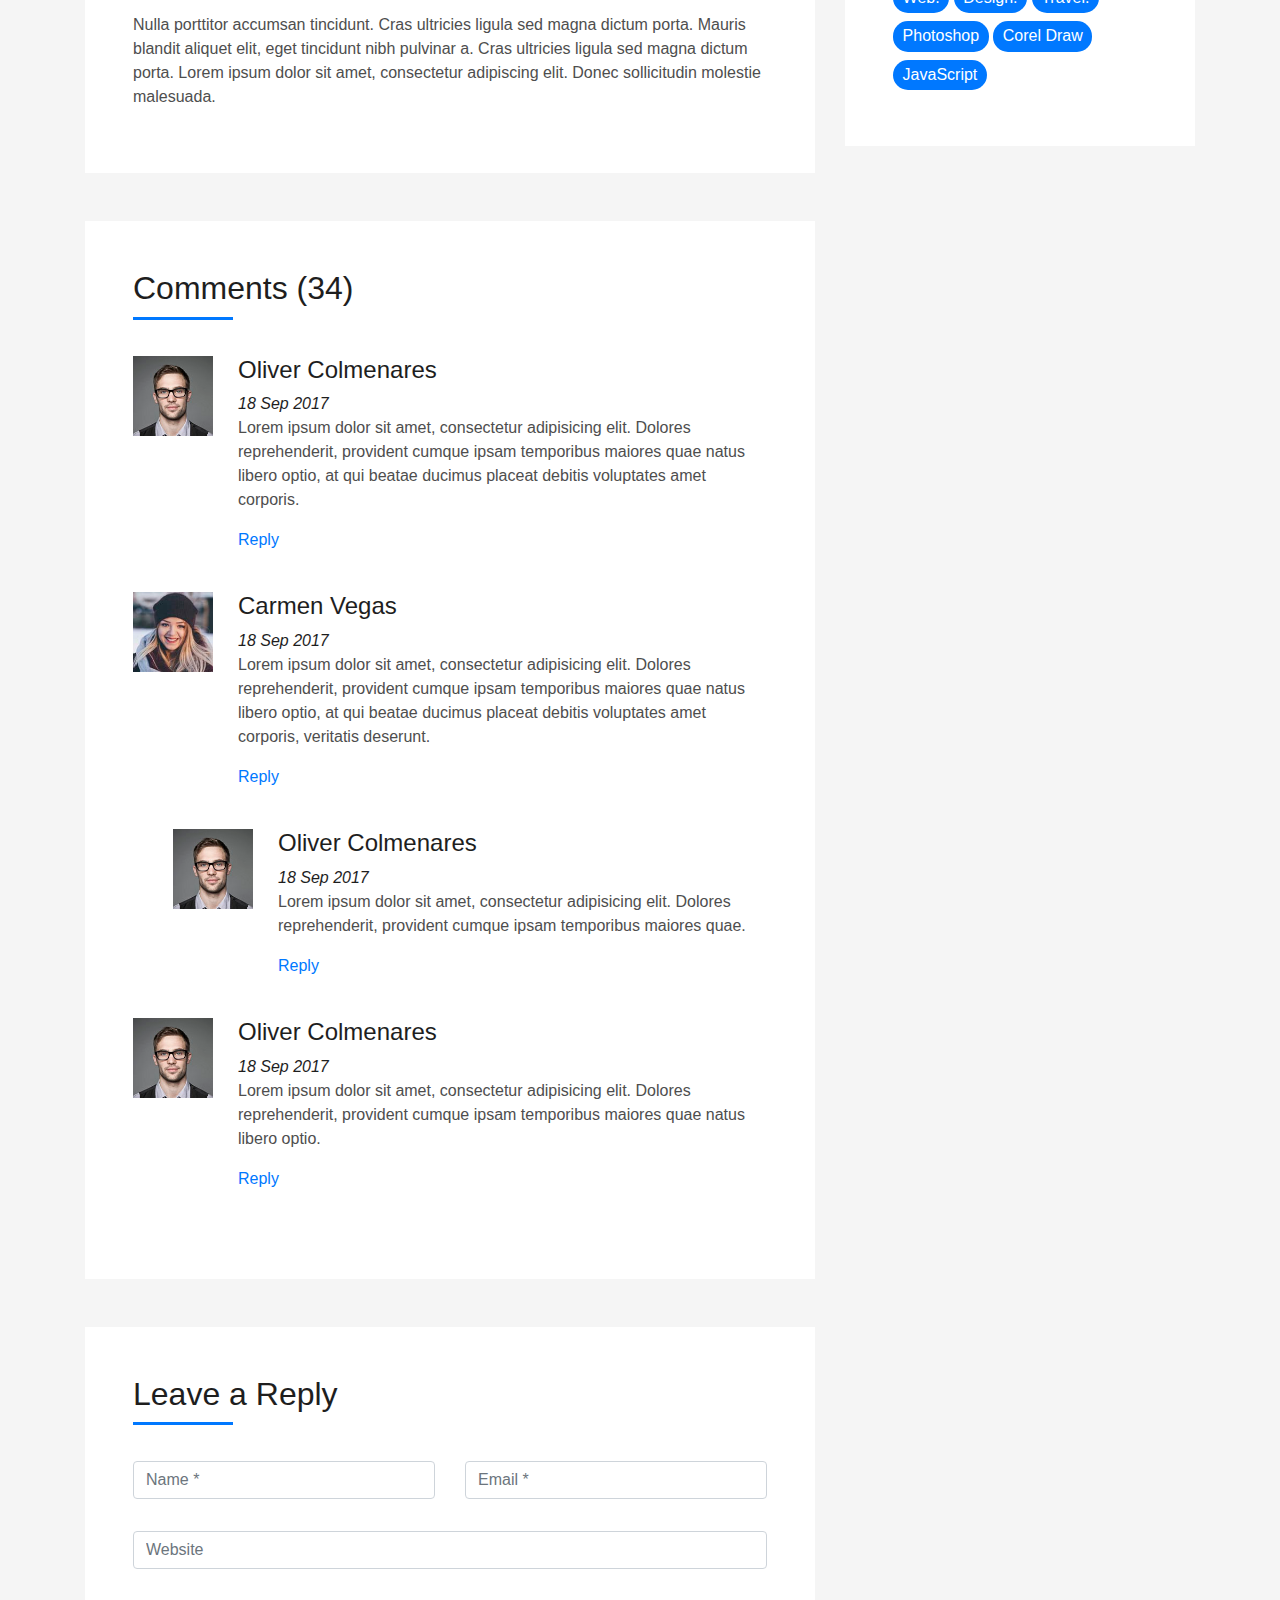
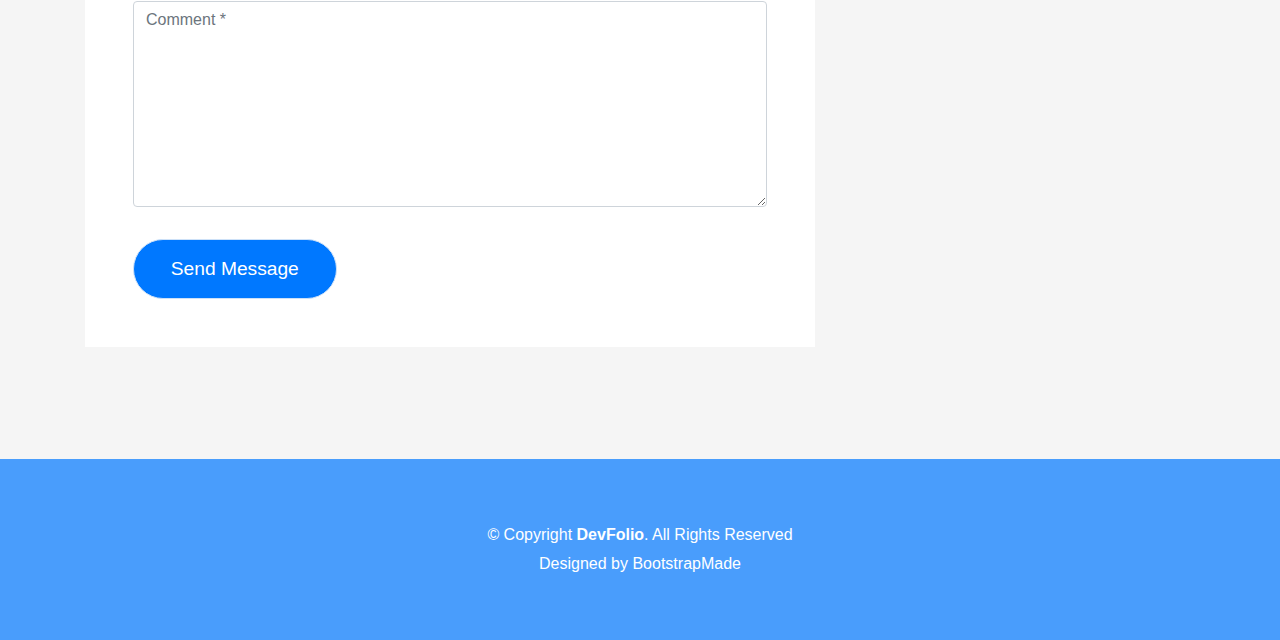
<file: blog-single.html>
<!DOCTYPE html>
<html lang="en">
<head>
  <meta charset="utf-8">
  <title>DevFolio Bootstrap Template</title>
  <meta content="width=device-width, initial-scale=1.0" name="viewport">
  <meta content="" name="keywords">
  <meta content="" name="description">

  <!-- Favicons -->
  <link href="img/favicon.png" rel="icon">
  <link href="img/apple-touch-icon.png" rel="apple-touch-icon">

  <!-- Bootstrap CSS File -->
  <link href="lib/bootstrap/css/bootstrap.min.css" rel="stylesheet">

  <!-- Libraries CSS Files -->
  <link href="lib/font-awesome/css/font-awesome.min.css" rel="stylesheet">
  <link href="lib/animate/animate.min.css" rel="stylesheet">
  <link href="lib/ionicons/css/ionicons.min.css" rel="stylesheet">
  <link href="lib/owlcarousel/assets/owl.carousel.min.css" rel="stylesheet">
  <link href="lib/lightbox/css/lightbox.min.css" rel="stylesheet">

  <!-- Main Stylesheet File -->
  <link href="css/style.css" rel="stylesheet">

  <!-- =======================================================
    Theme Name: DevFolio
    Theme URL: https://bootstrapmade.com/devfolio-bootstrap-portfolio-html-template/
    Author: BootstrapMade.com
    License: https://bootstrapmade.com/license/
  ======================================================= -->
</head>

<body>
  <!--/ Nav Star /-->
  <nav class="navbar navbar-b navbar-trans navbar-expand-md fixed-top" id="mainNav">
    <div class="container">
      <a class="navbar-brand js-scroll" href="#page-top">BlasterUp</a>
      <button class="navbar-toggler collapsed" type="button" data-toggle="collapse" data-target="#navbarDefault"
        aria-controls="navbarDefault" aria-expanded="false" aria-label="Toggle navigation">
        <span></span>
        <span></span>
        <span></span>
      </button>
      <div class="navbar-collapse collapse justify-content-end" id="navbarDefault">
        <ul class="navbar-nav">
          <li class="nav-item">
            <a class="nav-link js-scroll" href="index.html">Home</a>
          </li>
          <li class="nav-item">
            <a class="nav-link js-scroll" href="#">About</a>
          </li>
          <li class="nav-item">
            <a class="nav-link js-scroll" href="#">Services</a>
          </li>
          <li class="nav-item">
            <a class="nav-link js-scroll" href="#">Work</a>
          </li>
          <li class="nav-item">
            <a class="nav-link js-scroll" href="#">Blog</a>
          </li>
          <li class="nav-item">
            <a class="nav-link js-scroll" href="#">Contact</a>
          </li>
        </ul>
      </div>
    </div>
  </nav>
  <!--/ Nav End /-->

  <!--/ Intro Skew Star /-->
  <div class="intro intro-single route bg-image" style="background-image: url(img/overlay-bg.jpg)">
    <div class="overlay-mf"></div>
    <div class="intro-content display-table">
      <div class="table-cell">
        <div class="container">
          <h2 class="intro-title mb-4">Blog Details</h2>
          <ol class="breadcrumb d-flex justify-content-center">
            <li class="breadcrumb-item">
              <a href="#">Home</a>
            </li>
            <li class="breadcrumb-item">
              <a href="#">Library</a>
            </li>
            <li class="breadcrumb-item active">Data</li>
          </ol>
        </div>
      </div>
    </div>
  </div>
  <!--/ Intro Skew End /-->

  <!--/ Section Blog-Single Star /-->
  <section class="blog-wrapper sect-pt4" id="blog">
    <div class="container">
      <div class="row">
        <div class="col-md-8">
          <div class="post-box">
            <div class="post-thumb">
              <img src="img/post-1.jpg" class="img-fluid" alt="">
            </div>
            <div class="post-meta">
              <h1 class="article-title">Lorem ipsum dolor sit amet consec tetur adipisicing</h1>
              <ul>
                <li>
                  <span class="ion-ios-person"></span>
                  <a href="#">Jason London</a>
                </li>
                <li>
                  <span class="ion-pricetag"></span>
                  <a href="#">Web Design</a>
                </li>
                <li>
                  <span class="ion-chatbox"></span>
                  <a href="#">14</a>
                </li>
              </ul>
            </div>
            <div class="article-content">
              <p>
                Mauris blandit aliquet elit, eget tincidunt nibh pulvinar a. Cras ultricies ligula sed magna dictum
                porta. Quisque velit
                nisi, pretium ut lacinia in, elementum id enim. Praesent sapien massa, convallis a pellentesque
                nec, egestas non nisi. Vestibulum ante ipsum primis in faucibus orci luctus et ultrices posuere
                cubilia Curae; Donec velit neque, auctor sit amet aliquam vel, ullamcorper sit amet ligula.
                Nulla quis lorem ut libero malesuada feugiat.
              </p>
              <p>
                Nulla porttitor accumsan tincidunt. Cras ultricies ligula sed magna dictum porta. Mauris blandit
                aliquet elit, eget tincidunt
                nibh pulvinar a. Cras ultricies ligula sed magna dictum porta. Lorem ipsum dolor sit amet,
                consectetur adipiscing elit. Donec sollicitudin molestie malesuada.
              </p>
              <p>
                Mauris blandit aliquet elit, eget tincidunt nibh pulvinar a. Lorem ipsum dolor sit amet, consectetur
                adipiscing elit. Praesent
                sapien massa, convallis a pellentesque nec, egestas non nisi. Lorem ipsum dolor sit amet,
                consectetur adipiscing elit. Curabitur arcu erat, accumsan id imperdiet et, porttitor at
                sem. Donec rutrum congue leo eget malesuada.
              </p>
              <p>
                Lorem ipsum dolor sit amet, consectetur adipiscing elit. Nulla quis lorem ut libero malesuada feugiat.
                Curabitur arcu erat,
                accumsan id imperdiet et, porttitor at sem. Vivamus suscipit tortor eget felis porttitor
                volutpat. Vivamus suscipit tortor eget felis porttitor volutpat. Quisque velit nisi, pretium
                ut lacinia in, elementum id enim.
              </p>
              <blockquote class="blockquote">
                <p class="mb-0">Lorem ipsum dolor sit amet, consectetur adipiscing elit. Integer posuere erat a ante.</p>
              </blockquote>
              <p>
                Nulla porttitor accumsan tincidunt. Cras ultricies ligula sed magna dictum porta. Mauris blandit
                aliquet elit, eget tincidunt
                nibh pulvinar a. Cras ultricies ligula sed magna dictum porta. Lorem ipsum dolor sit amet,
                consectetur adipiscing elit. Donec sollicitudin molestie malesuada.
              </p>
            </div>
          </div>
          <div class="box-comments">
            <div class="title-box-2">
              <h4 class="title-comments title-left">Comments (34)</h4>
            </div>
            <ul class="list-comments">
              <li>
                <div class="comment-avatar">
                  <img src="img/testimonial-2.jpg" alt="">
                </div>
                <div class="comment-details">
                  <h4 class="comment-author">Oliver Colmenares</h4>
                  <span>18 Sep 2017</span>
                  <p>
                    Lorem ipsum dolor sit amet, consectetur adipisicing elit. Dolores reprehenderit, provident cumque
                    ipsam temporibus maiores
                    quae natus libero optio, at qui beatae ducimus placeat debitis voluptates amet corporis.
                  </p>
                  <a href="3">Reply</a>
                </div>
              </li>
              <li>
                <div class="comment-avatar">
                  <img src="img/testimonial-4.jpg" alt="">
                </div>
                <div class="comment-details">
                  <h4 class="comment-author">Carmen Vegas</h4>
                  <span>18 Sep 2017</span>
                  <p>
                    Lorem ipsum dolor sit amet, consectetur adipisicing elit. Dolores reprehenderit, provident cumque
                    ipsam temporibus maiores
                    quae natus libero optio, at qui beatae ducimus placeat debitis voluptates amet corporis,
                    veritatis deserunt.
                  </p>
                  <a href="3">Reply</a>
                </div>
              </li>
              <li class="comment-children">
                <div class="comment-avatar">
                  <img src="img/testimonial-2.jpg" alt="">
                </div>
                <div class="comment-details">
                  <h4 class="comment-author">Oliver Colmenares</h4>
                  <span>18 Sep 2017</span>
                  <p>
                    Lorem ipsum dolor sit amet, consectetur adipisicing elit. Dolores reprehenderit, provident cumque
                    ipsam temporibus maiores
                    quae.
                  </p>
                  <a href="3">Reply</a>
                </div>
              </li>
              <li>
                <div class="comment-avatar">
                  <img src="img/testimonial-2.jpg" alt="">
                </div>
                <div class="comment-details">
                  <h4 class="comment-author">Oliver Colmenares</h4>
                  <span>18 Sep 2017</span>
                  <p>
                    Lorem ipsum dolor sit amet, consectetur adipisicing elit. Dolores reprehenderit, provident cumque
                    ipsam temporibus maiores
                    quae natus libero optio.
                  </p>
                  <a href="3">Reply</a>
                </div>
              </li>
            </ul>
          </div>
          <div class="form-comments">
            <div class="title-box-2">
              <h3 class="title-left">
                Leave a Reply
              </h3>
            </div>
            <form class="form-mf">
              <div class="row">
                <div class="col-md-6 mb-3">
                  <div class="form-group">
                    <input type="text" class="form-control input-mf" id="inputName" placeholder="Name *" required>
                  </div>
                </div>
                <div class="col-md-6 mb-3">
                  <div class="form-group">
                    <input type="email" class="form-control input-mf" id="inputEmail1" placeholder="Email *" required>
                  </div>
                </div>
                <div class="col-md-12 mb-3">
                  <div class="form-group">
                    <input type="url" class="form-control input-mf" id="inputUrl" placeholder="Website">
                  </div>
                </div>
                <div class="col-md-12 mb-3">
                  <div class="form-group">
                    <textarea id="textMessage" class="form-control input-mf" placeholder="Comment *" name="message"
                      cols="45" rows="8" required></textarea>
                  </div>
                </div>
                <div class="col-md-12">
                  <button type="submit" class="button button-a button-big button-rouded">Send Message</button>
                </div>
              </div>
            </form>
          </div>
        </div>
        <div class="col-md-4">
          <div class="widget-sidebar sidebar-search">
            <h5 class="sidebar-title">Search</h5>
            <div class="sidebar-content">
              <form>
                <div class="input-group">
                  <input type="text" class="form-control" placeholder="Search for..." aria-label="Search for...">
                  <span class="input-group-btn">
                    <button class="btn btn-secondary btn-search" type="button">
                      <span class="ion-android-search"></span>
                    </button>
                  </span>
                </div>
              </form>
            </div>
          </div>
          <div class="widget-sidebar">
            <h5 class="sidebar-title">Recent Post</h5>
            <div class="sidebar-content">
              <ul class="list-sidebar">
                <li>
                  <a href="#">Atque placeat maiores.</a>
                </li>
                <li>
                  <a href="#">Lorem ipsum dolor sit amet consectetur</a>
                </li>
                <li>
                  <a href="#">Nam quo autem exercitationem.</a>
                </li>
                <li>
                  <a href="#">Atque placeat maiores nam quo autem</a>
                </li>
                <li>
                  <a href="#">Nam quo autem exercitationem.</a>
                </li>
              </ul>
            </div>
          </div>
          <div class="widget-sidebar">
            <h5 class="sidebar-title">Archives</h5>
            <div class="sidebar-content">
              <ul class="list-sidebar">
                <li>
                  <a href="#">September, 2017.</a>
                </li>
                <li>
                  <a href="#">April, 2017.</a>
                </li>
                <li>
                  <a href="#">Nam quo autem exercitationem.</a>
                </li>
                <li>
                  <a href="#">Atque placeat maiores nam quo autem</a>
                </li>
                <li>
                  <a href="#">Nam quo autem exercitationem.</a>
                </li>
              </ul>
            </div>
          </div>
          <div class="widget-sidebar widget-tags">
            <h5 class="sidebar-title">Tags</h5>
            <div class="sidebar-content">
              <ul>
                <li>
                  <a href="#">Web.</a>
                </li>
                <li>
                  <a href="#">Design.</a>
                </li>
                <li>
                  <a href="#">Travel.</a>
                </li>
                <li>
                  <a href="#">Photoshop</a>
                </li>
                <li>
                  <a href="#">Corel Draw</a>
                </li>
                <li>
                  <a href="#">JavaScript</a>
                </li>
              </ul>
            </div>
          </div>
        </div>
      </div>
    </div>
  </section>
  <!--/ Section Blog-Single End /-->

  <!--/ Section Contact-Footer Star /-->
  <section class="paralax-mf footer-paralax bg-image sect-mt4 route" style="background-image: url(img/overlay-bg.jpg)">
    <div class="overlay-mf"></div>
    <footer>
      <div class="container">
        <div class="row">
          <div class="col-sm-12">
            <div class="copyright-box">
              <p class="copyright">&copy; Copyright <strong>DevFolio</strong>. All Rights Reserved</p>
              <div class="credits">
                <!--
                  All the links in the footer should remain intact.
                  You can delete the links only if you purchased the pro version.
                  Licensing information: https://bootstrapmade.com/license/
                  Purchase the pro version with working PHP/AJAX contact form: https://bootstrapmade.com/buy/?theme=DevFolio
                -->
                Designed by <a href="https://bootstrapmade.com/">BootstrapMade</a>
              </div>
            </div>
          </div>
        </div>
      </div>
    </footer>
  </section>
  <!--/ Section Contact-footer End /-->

  <a href="#" class="back-to-top"><i class="fa fa-chevron-up"></i></a>
  <div id="preloader"></div>

  <!-- JavaScript Libraries -->
  <script src="lib/jquery/jquery.min.js"></script>
  <script src="lib/jquery/jquery-migrate.min.js"></script>
  <script src="lib/popper/popper.min.js"></script>
  <script src="lib/bootstrap/js/bootstrap.min.js"></script>
  <script src="lib/easing/easing.min.js"></script>
  <script src="lib/counterup/jquery.waypoints.min.js"></script>
  <script src="lib/counterup/jquery.counterup.js"></script>
  <script src="lib/owlcarousel/owl.carousel.min.js"></script>
  <script src="lib/lightbox/js/lightbox.min.js"></script>
  <script src="lib/typed/typed.min.js"></script>
  <!-- Contact Form JavaScript File -->
  <script src="contactform/contactform.js"></script>

  <!-- Template Main Javascript File -->
  <script src="js/main.js"></script>

</body>
</html>
</file>
<file: css/style.css>
/*
  Theme Name: DevFolio
  Theme URL: https://bootstrapmade.com/devfolio-bootstrap-portfolio-html-template/
  Author: BootstrapMade.com
  License: https://bootstrapmade.com/license/
*/

/*======================================
//--//-->   STYLES GENERALES
======================================*/

body {
  background-color: #f5f5f5;
  color: #4e4e4e;
}

h1,
h2,
h3,
h4,
h5,
h6 {
  color: #1e1e1e;
}

a {
  color: #1e1e1e;
  transition: all 0.5s ease-in-out;
}

a:hover {
  color: #0078ff;
  text-decoration: none;
  transition: all 0.5s ease-in-out;
}

.p-r {
  position: relative;
}

.color-a {
  color: #0078ff;
}

.color-d {
  color: #f5f5f5;
}

.color-text-a {
  color: #4e4e4e;
}

.box-shadow,
.paralax-mf,
.service-box,
.work-box,
.card-blog {
  box-shadow: 0 13px 8px -10px rgba(0, 0, 0, 0.1);
}

.box-shadow-a,
.button:hover {
  box-shadow: 0 0 0 4px #cde1f8;
}

.display-5 {
  font-size: 2.5rem;
  font-weight: 300;
  line-height: 1.1;
}

.display-6 {
  font-size: 2rem;
  font-weight: 300;
  line-height: 1.1;
}

.avatar {
  width: 32px;
  height: 32px;
  margin-right: 4px;
  overflow: hidden;
}

.bg-image {
  background-repeat: no-repeat;
  background-attachment: fixed;
  background-size: cover;
  background-position: center center;
}

.overlay-mf {
  background-color: #0078ff;
}

.overlay-mf {
  position: absolute;
  top: 0;
  left: 0px;
  padding: 0;
  height: 100%;
  width: 100%;
  opacity: .7;
}

.paralax-mf {
  position: relative;
  padding: 8rem 0;
}

.display-table {
  width: 100%;
  height: 100%;
  display: table;
}

.table-cell {
  display: table-cell;
  vertical-align: middle;
}

/*--/ Sections /--*/

.sect-4 {
  padding: 4rem 0;
}

.sect-pt4 {
  padding-top: 4rem;
}

.sect-mt4 {
  margin-top: 4rem;
}

/*--/ Title s /--*/

.title-s {
  font-weight: 600;
  color: #1e1e1e;
  font-size: 1.1rem;
}

/*--/ Title A /--*/

.title-box {
  margin-bottom: 4rem;
}

.title-a {
  font-size: 1.5rem;
  font-weight: bold;
  text-transform: uppercase;
}

.subtitle-a {
  color: #4e4e4e;
}

.line-mf {
  width: 40px;
  height: 5px;
  background-color: #0078ff;
  margin: 0 auto;
}

/*--/ Title Left /--*/

.title-box-2 {
  margin-bottom: 3rem;
}

.title-left {
  font-size: 2rem;
  position: relative;
}

.title-left:before {
  content: '';
  position: absolute;
  height: 3px;
  background-color: #0078ff;
  width: 100px;
  bottom: -12px;
}

/*------/ Box /------*/

.box-pl2 {
  padding-left: 2rem;
}

.box-shadow-full {
  padding: 3rem 1.25rem;
  position: relative;
  background-color: #fff;
  margin-bottom: 3rem;
  z-index: 2;
  box-shadow: 0 1px 1px 0 rgba(0, 0, 0, 0.06), 0 2px 5px 0 rgba(0, 0, 0, 0.2);
}

/*------/ Socials /------*/

.socials {
  padding: 1.5rem 0;
}

.socials ul li {
  display: inline-block;
}

.socials .ico-circle {
  height: 40px;
  width: 40px;
  font-size: 1.7rem;
  border-radius: 50%;
  line-height: 1.4;
  margin: 0 15px 0 0;
  box-shadow: 0 0 0 3px #0078ff;
  transition: all 500ms ease;
}

.socials .ico-circle:hover {
  background-color: #0078ff;
  color: #fff;
  box-shadow: 0 0 0 3px #cde1f8;
  transition: all 500ms ease;
}

/*------/ Ul resect /------*/

.ul-resect,
.socials ul,
.list-ico,
.blog-wrapper .post-meta ul,
.box-comments .list-comments,
.widget-sidebar .list-sidebar,
.widget-tags ul {
  list-style: none;
  padding-left: 0;
  margin-bottom: 0;
}

.list-ico {
  line-height: 2;
}

.list-ico span {
  color: #0078ff;
  margin-right: 10px;
}

/*------/ Ico Circle /------*/

.ico-circle {
  height: 100px;
  width: 100px;
  font-size: 2rem;
  border-radius: 50%;
  line-height: 1.55;
  margin: 0 auto;
  text-align: center;
  box-shadow: 0 0 0 10px #0078ff;
  display: block;
}

/*------/ Owl Carousel /------*/

.owl-theme .owl-dots {
  text-align: center;
  margin-top: 18px;
}

.owl-theme .owl-dots .owl-dot {
  display: inline-block;
}

.owl-theme .owl-dots .owl-dot span {
  width: 18px;
  height: 7px;
  margin: 5px 5px;
  background: #cde1f8;
  border: 0px solid #cde1f8;
  display: block;
  transition: all 0.6s ease-in-out;
  cursor: pointer;
}

.owl-theme .owl-dots .owl-dot:hover span {
  background-color: #cde1f8;
}

.owl-theme .owl-dots .owl-dot.active span {
  background-color: #1B1B1B;
  width: 25px;
}

/*--/ Scrolltop s /--*/

.scrolltop-mf {
  position: relative;
  display: none;
}

.scrolltop-mf span {
  z-index: 999;
  position: fixed;
  width: 42px;
  height: 42px;
  background-color: #0078ff;
  opacity: .7;
  font-size: 1.6rem;
  line-height: 1.5;
  text-align: center;
  color: #fff;
  top: auto;
  left: auto;
  right: 30px;
  bottom: 50px;
  cursor: pointer;
  border-radius: 50%;
}

/* Back to top button */


/* Prelaoder */

#preloader {
  position: fixed;
  top: 0;
  left: 0;
  right: 0;
  bottom: 0;
  z-index: 9999;
  overflow: hidden;
  background: #fff;
}

#preloader:before {
  content: "";
  position: fixed;
  top: calc(50% - 30px);
  left: calc(50% - 30px);
  border: 6px solid #f2f2f2;
  border-top: 6px solid #0078ff;
  border-radius: 50%;
  width: 60px;
  height: 60px;
  -webkit-animation: animate-preloader 1s linear infinite;
  animation: animate-preloader 1s linear infinite;
}

@-webkit-keyframes animate-preloader {
  0% {
    -webkit-transform: rotate(0deg);
    transform: rotate(0deg);
  }

  100% {
    -webkit-transform: rotate(360deg);
    transform: rotate(360deg);
  }
}

@keyframes animate-preloader {
  0% {
    -webkit-transform: rotate(0deg);
    transform: rotate(0deg);
  }

  100% {
    -webkit-transform: rotate(360deg);
    transform: rotate(360deg);
  }
}

/*======================================
//--//-->   NAVBAR
======================================*/

.navbar-b {
  transition: all .5s ease-in-out;
  background-color: transparent;
  padding-top: 1.563rem;
  padding-bottom: 1.563rem;
}

.navbar-b.navbar-reduce {
  box-shadow: 0px 6px 9px 0px rgba(0, 0, 0, 0.06);
}

.navbar-b.navbar-trans .nav-item,
.navbar-b.navbar-reduce .nav-item {
  position: relative;
  padding-right: 10px;
  padding-left: 0;
}

.navbar-b.navbar-trans .nav-link,
.navbar-b.navbar-reduce .nav-link {
  color: #fff;
  text-transform: uppercase;
  font-weight: 600;
}

.navbar-b.navbar-trans .nav-link:before,
.navbar-b.navbar-reduce .nav-link:before {
  content: '';
  position: absolute;
  margin-left: 0px;
  width: 0%;
  bottom: 0;
  left: 0;
  height: 2px;
  transition: all 500ms ease;
}

.navbar-b.navbar-trans .nav-link:hover,
.navbar-b.navbar-reduce .nav-link:hover {
  color: #1B1B1B;
}

.navbar-b.navbar-trans .nav-link:hover:before,
.navbar-b.navbar-reduce .nav-link:hover:before {
  width: 35px;
}

.navbar-b.navbar-trans .show > .nav-link:before,
.navbar-b.navbar-trans .active > .nav-link:before,
.navbar-b.navbar-trans .nav-link.show:before,
.navbar-b.navbar-trans .nav-link.active:before,
.navbar-b.navbar-reduce .show > .nav-link:before,
.navbar-b.navbar-reduce .active > .nav-link:before,
.navbar-b.navbar-reduce .nav-link.show:before,
.navbar-b.navbar-reduce .nav-link.active:before {
  width: 35px;
}

.navbar-b.navbar-trans .nav-link:before {
  background-color: #fff;
}

.navbar-b.navbar-trans .nav-link:hover {
  color: #fff;
}

.navbar-b.navbar-trans .show > .nav-link,
.navbar-b.navbar-trans .active > .nav-link,
.navbar-b.navbar-trans .nav-link.show,
.navbar-b.navbar-trans .nav-link.active {
  color: #fff;
}

.navbar-b.navbar-reduce {
  transition: all .5s ease-in-out;
  background-color: #fff;
  padding-top: 15px;
  padding-bottom: 15px;
}

.navbar-b.navbar-reduce .nav-link {
  color: #0078ff;
}

.navbar-b.navbar-reduce .nav-link:before {
  background-color: #0078ff;
}

.navbar-b.navbar-reduce .nav-link:hover {
  color: #0078ff;
}

.navbar-b.navbar-reduce .show > .nav-link,
.navbar-b.navbar-reduce .active > .nav-link,
.navbar-b.navbar-reduce .nav-link.show,
.navbar-b.navbar-reduce .nav-link.active {
  color: #0078ff;
}

.navbar-b.navbar-reduce .navbar-brand {
  color: #0078ff;
}

.navbar-b.navbar-reduce .navbar-toggler span {
  background-color: #1B1B1B;
}

.navbar-b .navbar-brand {
  color: #fff;
  font-size: 1.6rem;
  font-weight: 600;
}

.navbar-b .navbar-nav .dropdown-item.show .dropdown-menu,
.navbar-b .dropdown.show .dropdown-menu,
.navbar-b .dropdown-btn.show .dropdown-menu {
  -webkit-transform: translate3d(0px, 0px, 0px);
  transform: translate3d(0px, 0px, 0px);
  visibility: visible !important;
}

.navbar-b .dropdown-menu {
  margin: 1.12rem 0 0;
  border-radius: 0;
}

.navbar-b .dropdown-menu .dropdown-item {
  padding: .7rem 1.7rem;
  transition: all 500ms ease;
}

.navbar-b .dropdown-menu .dropdown-item:hover {
  background-color: #0078ff;
  color: #fff;
  transition: all 500ms ease;
}

.navbar-b .dropdown-menu .dropdown-item.active {
  background-color: #0078ff;
}

/*--/ Hamburger Navbar /--*/

.navbar-toggler {
  position: relative;
}

.navbar-toggler:focus,
.navbar-toggler:active {
  outline: 0;
}

.navbar-toggler span {
  display: block;
  background-color: #fff;
  height: 3px;
  width: 25px;
  margin-top: 4px;
  margin-bottom: 4px;
  -webkit-transform: rotate(0deg);
  transform: rotate(0deg);
  left: 0;
  opacity: 1;
}

.navbar-toggler span:nth-child(1),
.navbar-toggler span:nth-child(3) {
  transition: -webkit-transform .35s ease-in-out;
  transition: transform .35s ease-in-out;
  transition: transform .35s ease-in-out, -webkit-transform .35s ease-in-out;
}

.navbar-toggler:not(.collapsed) span:nth-child(1) {
  position: absolute;
  left: 12px;
  top: 10px;
  -webkit-transform: rotate(135deg);
  transform: rotate(135deg);
  opacity: 0.9;
}

.navbar-toggler:not(.collapsed) span:nth-child(2) {
  height: 12px;
  visibility: hidden;
  background-color: transparent;
}

.navbar-toggler:not(.collapsed) span:nth-child(3) {
  position: absolute;
  left: 12px;
  top: 10px;
  -webkit-transform: rotate(-135deg);
  transform: rotate(-135deg);
  opacity: 0.9;
}

/*======================================
//--//-->   INTRO
======================================*/

.intro {
  height: 100vh;
  position: relative;
  color: #fff;
}

.intro .intro-content {
  text-align: center;
  position: absolute;
}

.intro .overlay-itro {
  background-color: rgba(0, 0, 0, 0.6);
  position: absolute;
  top: 0;
  left: 0px;
  padding: 0;
  height: 100%;
  width: 100%;
  opacity: .9;
}

.intro .intro-title {
  color: #fff;
  font-weight: 600;
  font-size: 3rem;
}

.intro .intro-subtitle {
  font-size: 1.5rem;
  font-weight: 300;
}

.intro .text-slider-items {
  display: none;
}

.intro-single {
  height: 350px;
}

.intro-single .intro-content {
  margin-top: 30px;
}

.intro-single .intro-title {
  text-transform: uppercase;
  font-size: 3rem;
}

.intro-single .breadcrumb {
  background-color: transparent;
  color: #0078ff;
}

.intro-single .breadcrumb .breadcrumb-item:before {
  color: #cde1f8;
}

.intro-single .breadcrumb .breadcrumb-item.active {
  color: #cde1f8;
}

.intro-single .breadcrumb a {
  color: #fff;
}

/*======================================
//--//-->   ABOUT
======================================*/

.about-mf .box-shadow-full {
  padding-top: 4rem;
  padding-bottom: 4rem;
}

.about-mf .about-img {
  margin-bottom: 2rem;
}

.about-mf .about-img img {
  margin-left: 10px;
}

.skill-mf span {
  color: #4e4e4e;
}

.skill-mf .progress {
  background-color: #cde1f8;
  margin: .5rem 0 1.2rem 0;
  border-radius: 0;
  height: .7rem;
}

.skill-mf .progress .progress-bar {
  height: .7rem;
  background-color: #0078ff;
}

/*======================================
//--//-->   SERVICES
======================================*/

.service-box {
  background-color: #fff;
  padding: 2.5rem 1.3rem;
  border-radius: 1rem;
  margin-bottom: 3rem;
}

.service-box:hover .ico-circle {
  transition: all 500ms ease;
  color: #fff;
  background-color: #0078ff;
  box-shadow: 0 0 0 10px #cde1f8;
}

.service-box .service-ico {
  margin-bottom: 1rem;
  color: #1e1e1e;
}

.service-box .ico-circle {
  transition: all 500ms ease;
  font-size: 4rem;
}

.service-box .s-title {
  font-size: 1.4rem;
  text-transform: uppercase;
  text-align: center;
  padding: .4rem 0;
}

.service-box .s-description {
  color: #4e4e4e;
}

/*======================================
//--//-->   COUNTER
======================================*/

.counter-box {
  color: #fff;
  text-align: center;
}

.counter-ico {
  margin-bottom: 1rem;
}

.counter-ico .ico-circle {
  height: 60px;
  width: 60px;
  line-height: 1.8;
  box-shadow: 0 0 0 10px #cde1f8;
}

.counter-num .counter {
  font-size: 2rem;
  margin-bottom: 0;
}

/*======================================
//--//-->   PORTFOLIO
======================================*/

.work-box {
  margin-bottom: 3rem;
  -webkit-backface-visibility: hidden;
  backface-visibility: hidden;
  background-color: #fff;
}

.work-box:hover img {
  -webkit-transform: scale(1.3);
  transform: scale(1.3);
}

.work-img {
  display: block;
  overflow: hidden;
}

.work-img img {
  transition: all 1s;
}

.work-content {
  padding: 2rem 3% 1rem 4%;
}

.work-content .w-more {
  color: #4e4e4e;
  font-size: .8rem;
}

.work-content .w-more .w-ctegory {
  color: #0078ff;
}

.work-content .w-like {
  font-size: 2.5rem;
  color: #0078ff;
  float: right;
}

.work-content .w-like a {
  color: #0078ff;
}

.work-content .w-like .num-like {
  font-size: .7rem;
}

.w-title {
  font-size: 1.2rem;
}

/*======================================
//--//-->   TESTIMONIALS
======================================*/

.testimonials .owl-carousel .owl-item img {
  width: auto;
}

.testimonial-box {
  color: #fff;
  text-align: center;
}

.testimonial-box .author-test {
  margin-top: 1rem;
}

.testimonial-box .author-test img {
  margin: 0 auto;
}

.testimonial-box .author {
  color: #fff;
  text-transform: uppercase;
  font-weight: 600;
  margin: 1rem 0;
  display: block;
  font-size: 1.4rem;
}

.testimonial-box .comit {
  font-size: 2rem;
  color: #0078ff;
  background-color: #fff;
  width: 52px;
  height: 52px;
  display: block;
  margin: 0 auto;
  border-radius: 50%;
  line-height: 1.6;
}

/*======================================
//--//-->   BLOG
======================================*/

.card-blog .card-body {
  position: relative;
}

.card-blog .card-category-box {
  position: absolute;
  text-align: center;
  top: -16px;
  left: 15px;
  right: 15px;
  line-height: 25px;
  overflow: hidden;
}

.card-blog .card-category {
  display: inline-block;
  color: #fff;
  padding: 0 15px 5px;
  overflow: hidden;
  background-color: #0078ff;
  border-radius: 4px;
}

.card-blog .card-category .category {
  color: #fff;
  display: inline-block;
  text-transform: uppercase;
  font-size: .7rem;
  letter-spacing: .1px;
  margin-bottom: 0;
}

.card-blog .card-title {
  font-size: 1.3rem;
  margin-top: .6rem;
}

.card-blog .card-description {
  color: #4e4e4e;
}

.card-blog .post-author {
  display: inline-block;
}

.card-blog .post-date {
  color: #4e4e4e;
  display: inline-block;
  float: right;
}

/*======================================
//--//-->   BLOG-SINGLE
======================================*/

.post-box,
.form-comments,
.box-comments,
.widget-sidebar {
  padding: 2rem;
  background-color: #fff;
  margin-bottom: 3rem;
}

.blog-wrapper .article-title {
  font-size: 1.5rem;
}

.blog-wrapper .post-meta {
  margin: 1rem 0;
}

.blog-wrapper .post-meta ul {
  border-left: 4px solid #0078ff;
  margin-top: 1rem;
}

.blog-wrapper .post-meta ul li {
  display: inline-block;
  margin-left: 15px;
}

.blog-wrapper .post-meta ul a {
  color: #0078ff;
}

.blog-wrapper .post-meta ul span {
  color: #1e1e1e;
}

.blog-wrapper .blockquote {
  border-left: 4px solid #0078ff;
  padding: 18px;
  font-style: italic;
}

/*------/ Comments /------*/

.box-comments .list-comments li {
  padding-bottom: 40px;
}

.box-comments .list-comments .comment-avatar {
  display: table-cell;
  vertical-align: top;
}

.box-comments .list-comments .comment-avatar img {
  width: 80px;
  height: 80px;
}

.box-comments .list-comments .comment-author {
  font-size: 1.3rem;
}

.box-comments .list-comments .comment-details {
  display: table-cell;
  vertical-align: top;
  padding-left: 25px;
}

.box-comments .list-comments a {
  color: #0078ff;
}

.box-comments .list-comments span {
  color: #1e1e1e;
  font-style: italic;
}

.box-comments .comment-children {
  margin-left: 40px;
}

/*------/ Sidebar /------*/

.widget-sidebar .sidebar-title {
  font-size: 1.6rem;
  font-weight: 600;
  border-left: 5px solid #0078ff;
  padding-left: 15px;
  text-transform: uppercase;
  margin-bottom: 1.5rem;
}

.widget-sidebar .list-sidebar li {
  position: relative;
  padding: 6px 0 6px 24px;
}

.widget-sidebar .list-sidebar li:before {
  position: absolute;
  content: "";
  width: 10px;
  height: 1px;
  left: 0;
  background-color: #0078ff;
  top: 20px;
}

.sidebar-search input {
  background-color: #fff;
  border-radius: 0;
  transition: all 0.5s ease-in-out;
}

.sidebar-search .btn-search {
  background-color: #0078ff;
  border-color: #0078ff;
  border-radius: 0;
  padding-left: 20px;
  padding-right: 20px;
}

.widget-tags ul li {
  display: inline-block;
  background-color: #0078ff;
  padding: .2rem .6rem;
  margin-bottom: .5rem;
  border-radius: 15px;
}

.widget-tags ul li a {
  color: #fff;
}

/*======================================
//--//-->   CONTACT
======================================*/

.footer-paralax {
  padding: 4rem 0 0 0;
}

.contact-mf {
  margin-top: 4rem;
}

/*======================================
//--//-->   FOOTER
======================================*/

footer {
  text-align: center;
  color: #fff;
  padding-bottom: 4rem;
}

footer .copyright {
  margin-bottom: .3rem;
}

footer .credits {
  margin-bottom: 0;
}

footer .credits a {
  color: #fff;
}

/*======================================
//--//-->   CONtaCT FORM
======================================*/

#sendmessage {
  color: #0078ff;
  border: 1px solid #0078ff;
  display: none;
  text-align: center;
  padding: 15px;
  font-weight: 600;
  margin-bottom: 15px;
}

#errormessage {
  color: red;
  display: none;
  border: 1px solid red;
  text-align: center;
  padding: 15px;
  font-weight: 600;
  margin-bottom: 15px;
}

#sendmessage.show,
#errormessage.show,
.show {
  display: block;
}

.validation {
  color: red;
  display: none;
  margin: 0 0 20px;
  font-weight: 400;
  font-size: 13px;
}

/*======================================
//--//-->   BUTTON
======================================*/

.button {
  display: inline-block;
  padding: .3rem .6rem;
  text-align: center;
  vertical-align: middle;
  -webkit-user-select: none;
  -moz-user-select: none;
  -ms-user-select: none;
  user-select: none;
  font-size: 1rem;
  border-radius: .3rem;
  border: 1px solid transparent;
  transition: all 500ms ease;
  cursor: pointer;
}

.button:focus {
  outline: 0;
}

.button:hover {
  background-color: #0062d3;
  color: #fff;
  transition: all 500ms ease;
}

.button-a {
  background-color: #0078ff;
  color: #fff;
  border-color: #cde1f8;
}

.button-big {
  padding: .9rem 2.3rem;
  font-size: 1.2rem;
}

.button-rouded {
  border-radius: 5rem;
}

.btn-lg {
  padding: .5rem 1rem;
  font-size: 1.25rem;
  line-height: 1.5;
  border-radius: .3rem;
}

@media (min-width: 577px) {
  .counter-box {
    margin-bottom: 1.8rem;
  }
}

@media (min-width: 767px) {
  .about-mf .box-pl2 {
    margin-top: 3rem;
    padding-left: 0rem;
  }

  .card-blog {
    margin-bottom: 3rem;
  }

  .contact-mf .box-pl2 {
    margin-top: 3rem;
    padding-left: 0rem;
  }
}

@media (min-width: 768px) {
  .box-shadow-full {
    padding: 3rem;
  }

  .navbar-b.navbar-trans .nav-item,
  .navbar-b.navbar-reduce .nav-item {
    padding-left: 10px;
  }

  .navbar-b.navbar-trans .nav-link:before,
  .navbar-b.navbar-reduce .nav-link:before {
    margin-left: 18px;
  }

  .intro .intro-title {
    font-size: 4.5rem;
  }

  .intro .intro-subtitle {
    font-size: 2.5rem;
  }

  .intro-single .intro-title {
    font-size: 3.5rem;
  }

  .testimonial-box .description {
    padding: 0 5rem;
  }

  .post-box,
  .form-comments,
  .box-comments,
  .widget-sidebar {
    padding: 3rem;
  }

  .blog-wrapper .article-title {
    font-size: 1.9rem;
  }

  .box-comments .list-comments .comment-author {
    font-size: 1.5rem;
  }
}

@media (min-width: 992px) {
  .testimonial-box .description {
    padding: 0 8rem;
  }
}

@media (min-width: 1200px) {
  .testimonial-box .description {
    padding: 0 13rem;
  }
}

@media (max-width: 1024px) {
  .bg-image {
    background-attachment: scroll;
  }
}
</file>
